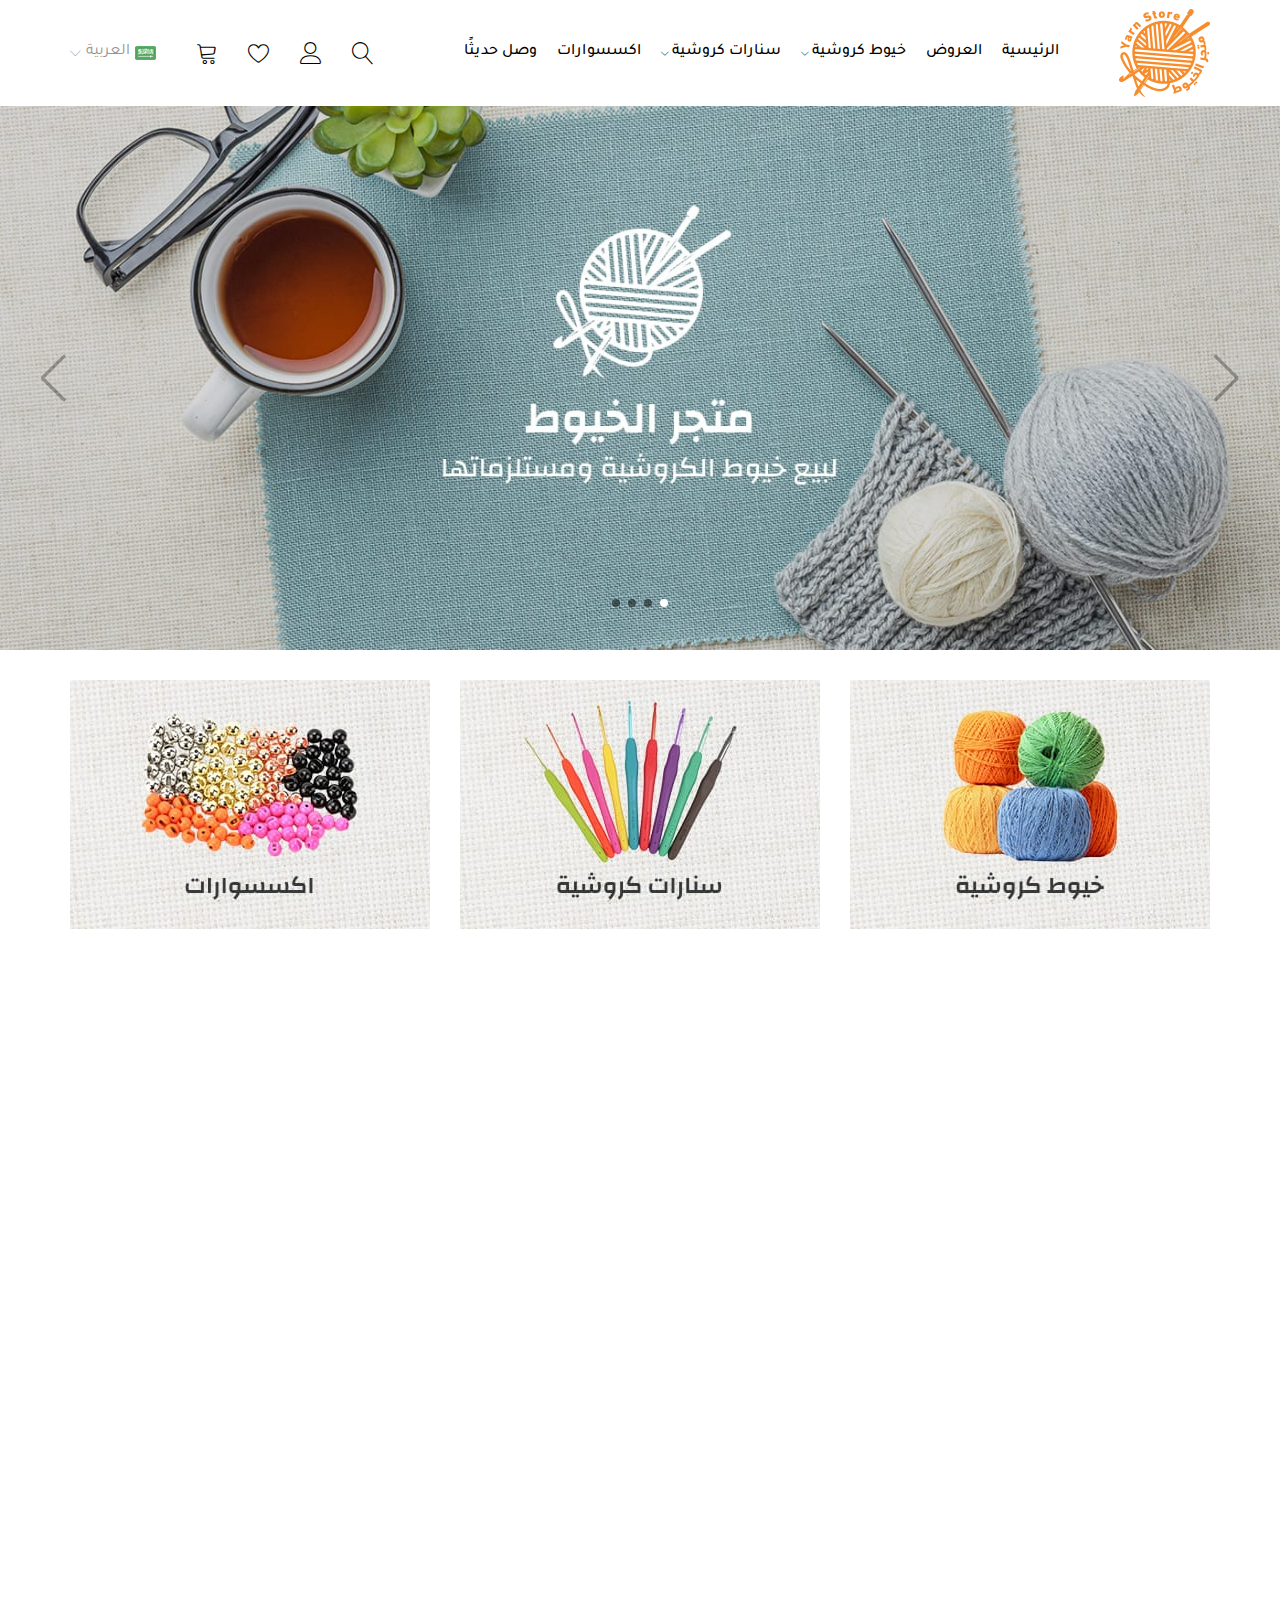
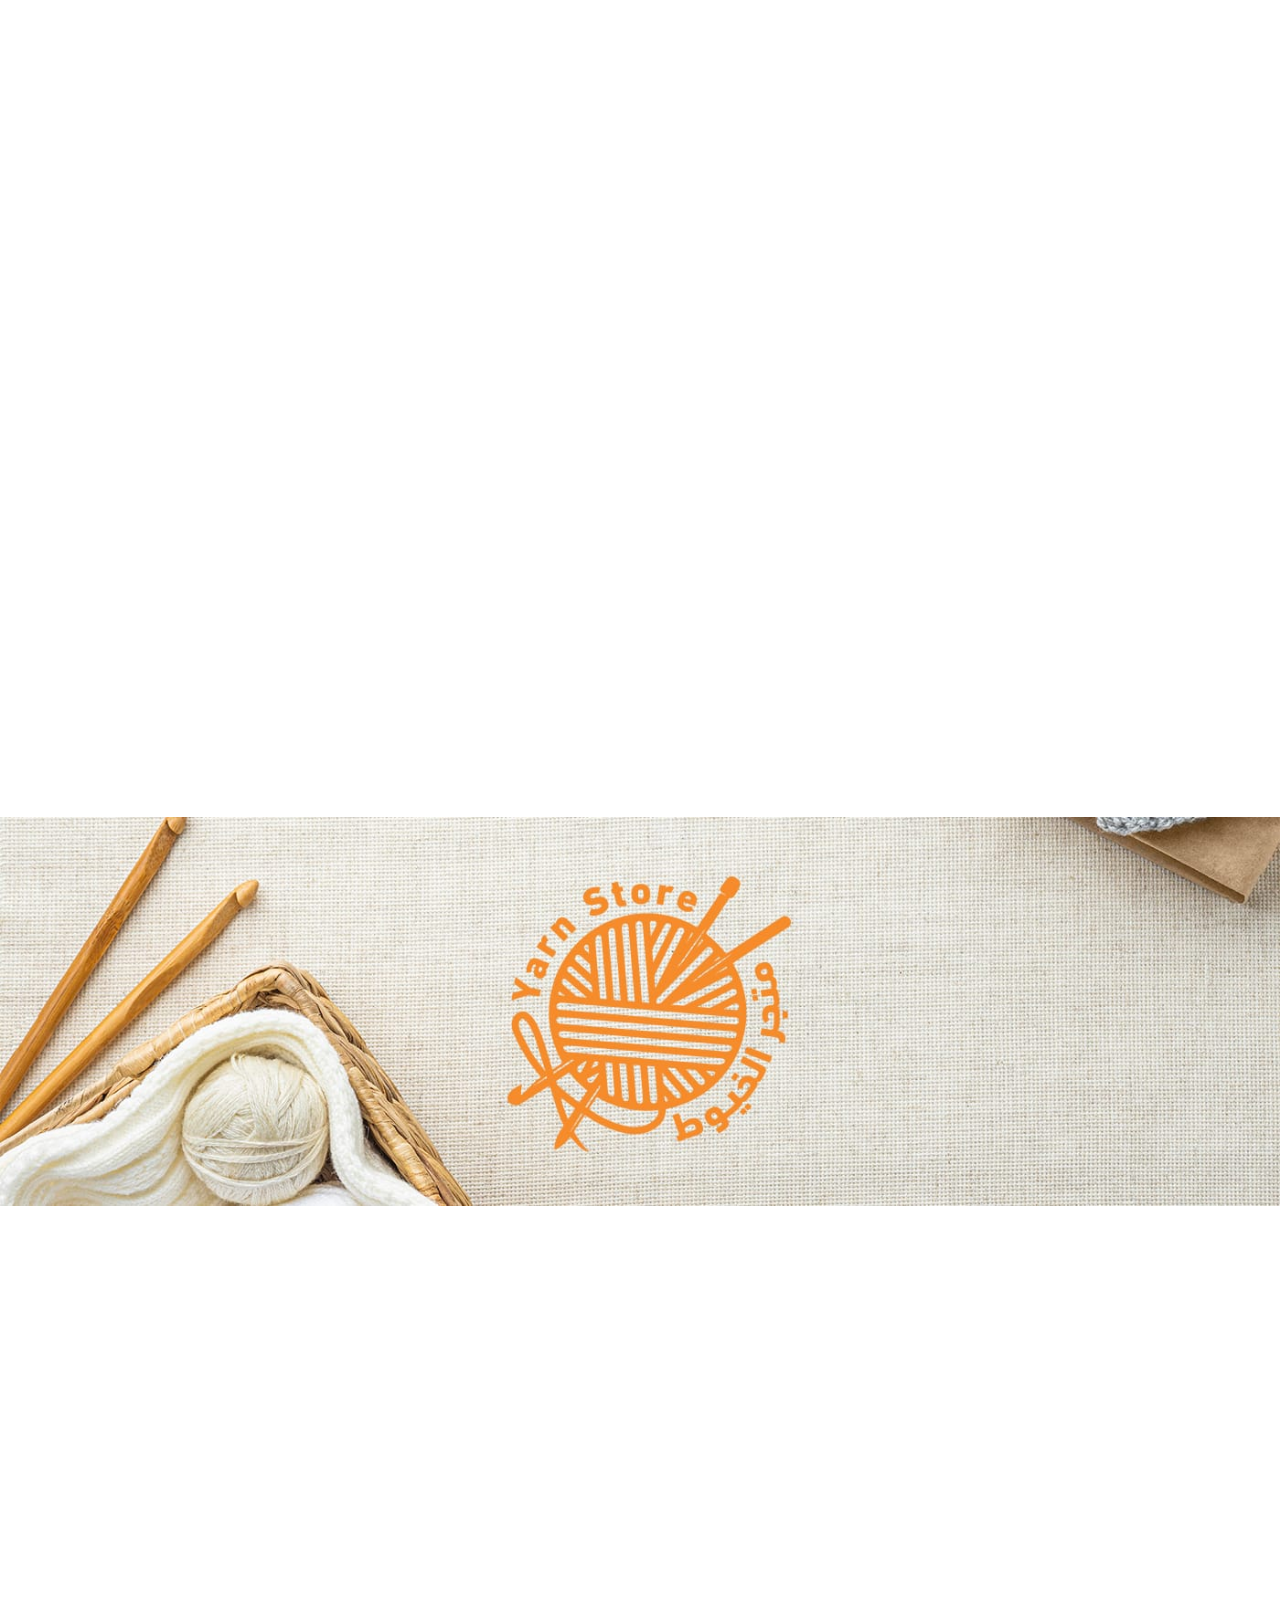
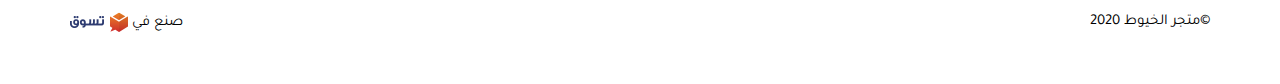
<file: index.html>
<!DOCTYPE html>
<html lang="ar" dir="rtl">
  <head>
    <meta charset="UTF-8" />
    <meta name="viewport" content="width=device-width, initial-scale=1.0" />
    <link rel="stylesheet" href="./css/vendor/all.min.css" />
    <link rel="stylesheet" href="./css/vendor/linear.css" />
    <link rel="stylesheet" href="./css/vendor/bootstrap.min.css" />
    <link rel="stylesheet" href="./css/vendor/bootstrap-rtl.min.css" />
    <link rel="stylesheet" href="./css/vendor/aos.css" />
    <link rel="stylesheet" href="./css/vendor/swiper-bundle.css" />
    <link rel="stylesheet" href="./css/vendor/lightgallery.min.css" />
    <link rel="stylesheet" href="./css/main.css" />
    <link rel="shortcut icon" href="./images/favicon.png" />
    <title>متجر الخيوط</title>
  </head>

  <body class="overflow">

    <div class="pre-loader">
      <div class="content">
        <div class="lds-default">
          <div></div>
          <div></div>
          <div></div>
          <div></div>
          <div></div>
          <div></div>
          <div></div>
          <div></div>
          <div></div>
          <div></div>
          <div></div>
          <div></div>
        </div>
      </div>
    </div>

    <nav>
      <div class="container">
        <div class="nav-bottom">
          <div class="nav-logo">
            <a href="#"><img src="./images/logo.png" alt=".." /></a>
          </div>
          <div class="nava" id="nava">
            <div class="nava-content">
              <div class="nava-head">
                <div class="top-setting nav-lang">
                  <span class="setting-anchor">
                    <img src="./images/icons/ar.png" alt="ar" /> العربية
                    <span class="lnr lnr-chevron-down down"></span>
                  </span>
                  <div class="top-dropDown">
                    <a href="./index.html" class="drop-link fixall">العربية</a>
                    <a href="./index-en.html" class="drop-link fixall">
                      English</a
                    >
                  </div>
                </div>
                <div class="nava-close" id="close-nava">
                  <span class="lnr lnr-cross"></span>
                </div>
              </div>
              <ul>
                <li><a href="#"> الرئيسية</a></li>
                <li><a href="#"> العروض</a></li>
                <li class="top-setting sm-slide slide">
                  <a class="setting-anchor drop"
                    >خيوط كروشية <span class="lnr lnr-chevron-down down"></span
                  ></a>
                  <div class="top-dropDown">
                    <a href="#" class="drop-link fixall">همالايا</a>
                    <div class="top-setting in-menu sm-slide slide">
                      <a class="setting-anchor drop"
                        >ناكو <span class="lnr lnr-chevron-down down"></span
                      ></a>
                      <div class="top-dropDown">
                        <a href="#" class="drop-link fixall">قسم فرعي تجريبي</a>
                        <a href="#" class="drop-link fixall">قسم فرعي تجريبي</a>
                        <a href="#" class="drop-link fixall">قسم فرعي تجريبي</a>
                        <a href="#" class="drop-link fixall">قسم فرعي تجريبي</a>
                      </div>
                    </div>
                    <a href="#" class="drop-link fixall">ريتويست</a>
                    <a href="#" class="drop-link fixall">فيلاتو</a>
                  </div>
                </li>
                <li class="top-setting sm-slide slide">
                  <a class="setting-anchor drop"
                    >سنارات كروشية<span class="lnr lnr-chevron-down down"></span
                  ></a>
                  <div class="top-dropDown">
                    <a href="#" class="drop-link fixall">همالايا</a>
                    <div class="top-setting in-menu sm-slide slide">
                      <a class="setting-anchor drop"
                        >ناكو <span class="lnr lnr-chevron-down down"></span
                      ></a>
                      <div class="top-dropDown">
                        <a href="#" class="drop-link fixall">قسم فرعي تجريبي</a>
                        <a href="#" class="drop-link fixall">قسم فرعي تجريبي</a>
                        <a href="#" class="drop-link fixall">قسم فرعي تجريبي</a>
                        <a href="#" class="drop-link fixall">قسم فرعي تجريبي</a>
                      </div>
                    </div>
                    <a href="#" class="drop-link fixall">ريتويست</a>
                    <a href="#" class="drop-link fixall">فيلاتو</a>
                  </div>
                </li>
                <li><a href="#"> اكسسوارات</a></li>
                <li><a href="#"> وصل حديثًا</a></li>
              </ul>
            </div>
          </div>
          <div class="nav-icons flex-center">
            <div class="nava-btn nav-icon" id="nava-icon">
              <div class="ico-btn">
                <span class="lnr lnr-menu"></span>
              </div>
            </div>
            <div class="search-btn nav-icon" id="search-btn">
              <div class="ico-btn">
                <span class="lnr lnr-magnifier"></span>
              </div>
            </div>
            <div class="top-settings user nav-icon">
              <div class="top-setting">
                <span class="setting-anchor ico-btn"
                  ><span class="lnr lnr-user ico"></span
                ></span>
                <div class="top-dropDown">
                  <a href="#" class="drop-link fixall">تسجيل الدخول</a>
                  <a href="#" class="drop-link fixall">تسجيل جديد</a>
                </div>
              </div>
            </div>
            <div class="favourite nav-icon" id="favourite-btn">
              <div class="ico-btn">
                <span class="lnr lnr-heart ico"></span>
              </div>
            </div>
            <div class="cart nav-icon" id="cart-btn">
              <div class="ico-btn">
                <span class="lnr lnr-cart ico"></span>
              </div>
            </div>
            <div class="top-setting nav-lang">
              <span class="setting-anchor">
                <img src="./images/icons/ar.png" alt="ar" /> العربية
                <span class="lnr lnr-chevron-down down"></span>
              </span>
              <div class="top-dropDown">
                <a href="./index.html" class="drop-link fixall">العربية</a>
                <a href="./index-en.html" class="drop-link fixall"> English</a>
              </div>
            </div>
          </div>
        </div>
      </div>
    </nav>

    <div class="search-form" id="search-form">
      <div class="close-search" id="close-search">
        <span class="lnr lnr-cross"></span>
      </div>
      <div class="search">
        <div class="search-content">
          <form action="#">
            <div class="input-form">
              <input type="text" placeholder="ابحث عن ما تريد.." />
              <button class="search-btn flex-center">
                <span class="lnr lnr-magnifier"></span>
              </button>
            </div>
          </form>
        </div>
      </div>
    </div>

    <header>
      <div class="swiper-container">
        <div class="swiper-wrapper">
          <div class="swiper-slide">
            <a href="#"
              ><img src="./images/header/header.jpg" alt="slide1 banner"
            /></a>
          </div>
          <div class="swiper-slide">
            <a href="#"
              ><img src="./images/header/header.jpg" alt="slide1 banner"
            /></a>
          </div>
          <div class="swiper-slide">
            <a href="#"
              ><img src="./images/header/header.jpg" alt="slide1 banner"
            /></a>
          </div>
          <div class="swiper-slide">
            <a href="#"
              ><img src="./images/header/header.jpg" alt="slide1 banner"
            /></a>
          </div>
        </div>

        <div class="swiper-pagination"></div>

        <div class="swiper-button-prev"></div>
        <div class="swiper-button-next"></div>
      </div>
    </header>

    <section class="banner-container banner3">
      <div class="container">
        <div class="banner-content flex-center">
          <div class="banner" data-aos="fade-right">
            <a href="#"><img src="./images/banners/1.jpg" alt=".." /></a>
          </div>
          <div class="banner" data-aos="fade-left">
            <a href="#"><img src="./images/banners/2.jpg" alt=".." /></a>
          </div>
          <div class="banner" data-aos="fade-left" data-aos-delay="300">
            <a href="#"><img src="./images/banners/3.jpg" alt=".." /></a>
          </div>
        </div>
      </div>
    </section>

    <section class="product-slider">
      <div class="container">
        <div class="product-head s-head" data-aos="fade-left">
          <h3>العروض المميزة</h3>
          <a href="#" class="more">عرض الكل</a>
        </div>
        <div class="product-body" data-aos="zoom-in">
          <div class="product-swiper-container s-container s-containe">
            <div class="swiper-wrapper">
              <div class="swiper-slide">
                <div class="product">
                  <div class="product-img">
                    <a href="#">
                      <img src="./images/products/1.jpg" alt="product" />
                    </a>
                  </div>
                  <div class="product-disc">
                    <h5><a href="#">اسم منتج تجريبي</a></h5>
                    <div class="price flex-center">
                      <div class="now"><span>250</span> <span>ر.س</span></div>
                      <div class="price-sale">
                        <span>300</span><span>ر.س</span>
                      </div>
                    </div>
                  </div>
                </div>
              </div>
              <div class="swiper-slide">
                <div class="product">
                  <div class="product-img">
                    <a href="#">
                      <img src="./images/products/2.jpg" alt="product" />
                    </a>
                  </div>
                  <div class="product-disc">
                    <h5><a href="#">اسم منتج تجريبي</a></h5>
                    <div class="price flex-center">
                      <div class="now"><span>250</span> <span>ر.س</span></div>
                    </div>
                  </div>
                </div>
              </div>
              <div class="swiper-slide">
                <div class="product">
                  <div class="product-img">
                    <a href="#">
                      <img src="./images/products/3.jpg" alt="product" />
                    </a>
                  </div>
                  <div class="product-disc">
                    <h5><a href="#">اسم منتج تجريبي</a></h5>
                    <div class="price flex-center">
                      <div class="now"><span>250</span> <span>ر.س</span></div>
                      <div class="price-sale">
                        <span>300</span><span>ر.س</span>
                      </div>
                    </div>
                  </div>
                </div>
              </div>
              <div class="swiper-slide">
                <div class="product">
                  <div class="product-img">
                    <a href="#">
                      <img src="./images/products/4.jpg" alt="product" />
                    </a>
                  </div>
                  <div class="product-disc">
                    <h5><a href="#">اسم منتج تجريبي</a></h5>
                    <div class="price flex-center">
                      <div class="now"><span>250</span> <span>ر.س</span></div>
                    </div>
                  </div>
                </div>
              </div>
            </div>

            <div class="swiper-pagination"></div>

            <div class="swiper-button-prev"></div>
            <div class="swiper-button-next"></div>
          </div>
        </div>
      </div>
    </section>

    <section class="banner-container banner2">
      <div class="container">
        <div class="banner-content flex-center">
          <div class="banner" data-aos="fade-right">
            <a href="#"><img src="./images/banners/4.jpg" alt=".." /></a>
          </div>
          <div class="banner" data-aos="fade-left">
            <a href="#"><img src="./images/banners/5.jpg" alt=".." /></a>
          </div>
        </div>
      </div>
    </section>

    <section class="product-slider">
      <div class="container">
        <div class="product-head s-head" data-aos="fade-left">
          <h3>وصل حديثًا</h3>
          <a href="#" class="more">عرض الكل</a>
        </div>
        <div class="product-body" data-aos="zoom-in">
          <div class="product-swiper-container s-container s-containe">
            <div class="swiper-wrapper">
              <div class="swiper-slide">
                <div class="product">
                  <div class="product-img">
                    <a href="#">
                      <img src="./images/products/1.jpg" alt="product" />
                    </a>
                  </div>
                  <div class="product-disc">
                    <h5><a href="#">اسم منتج تجريبي</a></h5>
                    <div class="price flex-center">
                      <div class="now"><span>250</span> <span>ر.س</span></div>
                      <div class="price-sale">
                        <span>300</span><span>ر.س</span>
                      </div>
                    </div>
                  </div>
                </div>
              </div>
              <div class="swiper-slide">
                <div class="product">
                  <div class="product-img">
                    <a href="#">
                      <img src="./images/products/2.jpg" alt="product" />
                    </a>
                  </div>
                  <div class="product-disc">
                    <h5><a href="#">اسم منتج تجريبي</a></h5>
                    <div class="price flex-center">
                      <div class="now"><span>250</span> <span>ر.س</span></div>
                    </div>
                  </div>
                </div>
              </div>
              <div class="swiper-slide">
                <div class="product">
                  <div class="product-img">
                    <a href="#">
                      <img src="./images/products/3.jpg" alt="product" />
                    </a>
                  </div>
                  <div class="product-disc">
                    <h5><a href="#">اسم منتج تجريبي</a></h5>
                    <div class="price flex-center">
                      <div class="now"><span>250</span> <span>ر.س</span></div>
                      <div class="price-sale">
                        <span>300</span><span>ر.س</span>
                      </div>
                    </div>
                  </div>
                </div>
              </div>
              <div class="swiper-slide">
                <div class="product">
                  <div class="product-img">
                    <a href="#">
                      <img src="./images/products/4.jpg" alt="product" />
                    </a>
                  </div>
                  <div class="product-disc">
                    <h5><a href="#">اسم منتج تجريبي</a></h5>
                    <div class="price flex-center">
                      <div class="now"><span>250</span> <span>ر.س</span></div>
                    </div>
                  </div>
                </div>
              </div>
            </div>

            <div class="swiper-pagination"></div>

            <div class="swiper-button-prev"></div>
            <div class="swiper-button-next"></div>
          </div>
        </div>
      </div>
    </section>

    <section class="banner-container big-banner">
      <div class="banner-content flex-center">
        <div class="banner">
          <img src="./images/banners/6.jpg" alt=".." />
        </div>
      </div>
    </section>

    <footer>
      <div class="container">
        <div class="footer-top">
          <div
            class="info footer-list"
            data-aos="fade-left"
            data-aos-delay="0"
            data-target="#collapse1"
            aria-expanded="false"
            aria-controls="collapse1"
          >
            <div class="head">
              <h4>معلومات <span class="lnr lnr-chevron-down"></span></h4>
            </div>
            <ul id="collapse1">
              <li><a href="#">من نحن</a></li>
              <li><a href="#">الشحن والتوصيل</a></li>
              <li><a href="#">الحسابات البنكية</a></li>
              <li><a href="#">الخصوصية</a></li>
              <li><a href="#">شروط الاستخدام</a></li>
            </ul>
          </div>
          <div
            class="adds footer-list"
            data-aos="fade-left"
            data-aos-delay="300"
            data-target="#collapse2"
            aria-expanded="false"
            aria-controls="collapse2"
          >
            <div class="head">
              <h4>اضافات <span class="lnr lnr-chevron-down"></span></h4>
            </div>
            <ul id="collapse2">
              <li><a href="#">الشركات </a></li>
              <li><a href="#">قسائم الهدايا</a></li>
              <li><a href="#">نظام العمولة</a></li>
              <li><a href="#">العروض المميزة</a></li>
            </ul>
          </div>
          <div
            class="cust footer-list"
            data-aos="fade-left"
            data-aos-delay="600"
            data-target="#collapse3"
            aria-expanded="false"
            aria-controls="collapse3"
          >
            <div class="head">
              <h4>خدمة العملاء <span class="lnr lnr-chevron-down"></span></h4>
            </div>
            <ul id="collapse3">
              <li><a href="#">اتصل بنا</a></li>
              <li><a href="#">ارجاع الطلب</a></li>
              <li><a href="#">خريطة الموقع</a></li>
            </ul>
          </div>
          <div
            class="account footer-list"
            data-aos="fade-right"
            data-aos-delay="400"
            data-target="#collapse4"
            aria-expanded="false"
            aria-controls="collapse4"
          >
            <div class="head">
              <h4>حسابى <span class="lnr lnr-chevron-down"></span></h4>
            </div>
            <ul id="collapse4">
              <li><a href="#">حسابى</a></li>
              <li><a href="#">طلباتى</a></li>
              <li><a href="#">قائمة رغباتى</a></li>
              <li><a href="#">القائمة البريدية</a></li>
            </ul>
          </div>
          <div class="mail" data-aos="fade-right" data-aos-delay="0">
            <div class="head">
              <h4>النشرة البريدية</h4>
              <p>اشترك في النشرة البريدية ليصلك جديد عروضنا ومنتجاتنا</p>
            </div>
            <form action="#">
              <div class="input-form">
                <input type="text" placeholder="ادخل بريدك الالكتروني" />
                <button class="search-btn flex-center">
                  <span class="lnr lnr-arrow-left"></span>
                </button>
              </div>
            </form>
            <div class="social flex-center">
              <div class="social-icon facebook">
                <a class="flex-center" href="#">
                  <i class="fab fa-facebook-f"></i
                ></a>
              </div>
              <div class="social-icon snap">
                <a class="flex-center" href="#">
                  <i class="fab fa-snapchat-ghost"></i
                ></a>
              </div>
              <div class="social-icon insta">
                <a class="flex-center" href="#">
                  <i class="fab fa-instagram"></i
                ></a>
              </div>
              <div class="social-icon twitter">
                <a class="flex-center" href="#">
                  <i class="fab fa-twitter"></i
                ></a>
              </div>
            </div>
          </div>
        </div>
        <div class="credit">
          <p>&copy;متجر الخيوط 2020</p>
          <div class="payment" data-aos="zoom-in" data-aos-offset="0">
            <img src="./images/footer/1.png" alt=".." />
            <img src="./images/footer/2.png" alt=".." />
            <img src="./images/footer/3.png" alt=".." />
            <img src="./images/footer/4.png" alt=".." />
          </div>
          <p>
            صنع في
            <a href="https://tasawk.com.sa/" target="_blank"
              ><img src="./images/icons/footer.png" alt=".."
            /></a>
          </p>
        </div>
      </div>
    </footer>

    <div
      id="up"
      class="up flex-center"
      onclick="window.scroll({top: 0,behavior: 'smooth'});"
    >
      <span class="lnr lnr-chevron-up"></span>
    </div>

    <script src="./js/vendor/jquery.min.js"></script>
    <script src="./js/vendor/bootstrap.min.js"></script>
    <script src="./js/vendor/swiper-bundle.js"></script>
    <script src="./js/vendor/aos.js"></script>
    <script src="./js/vendor/lightgallery.min.js"></script>
    <script src="./js/main.js"></script>
  </body>
</html>
</file>
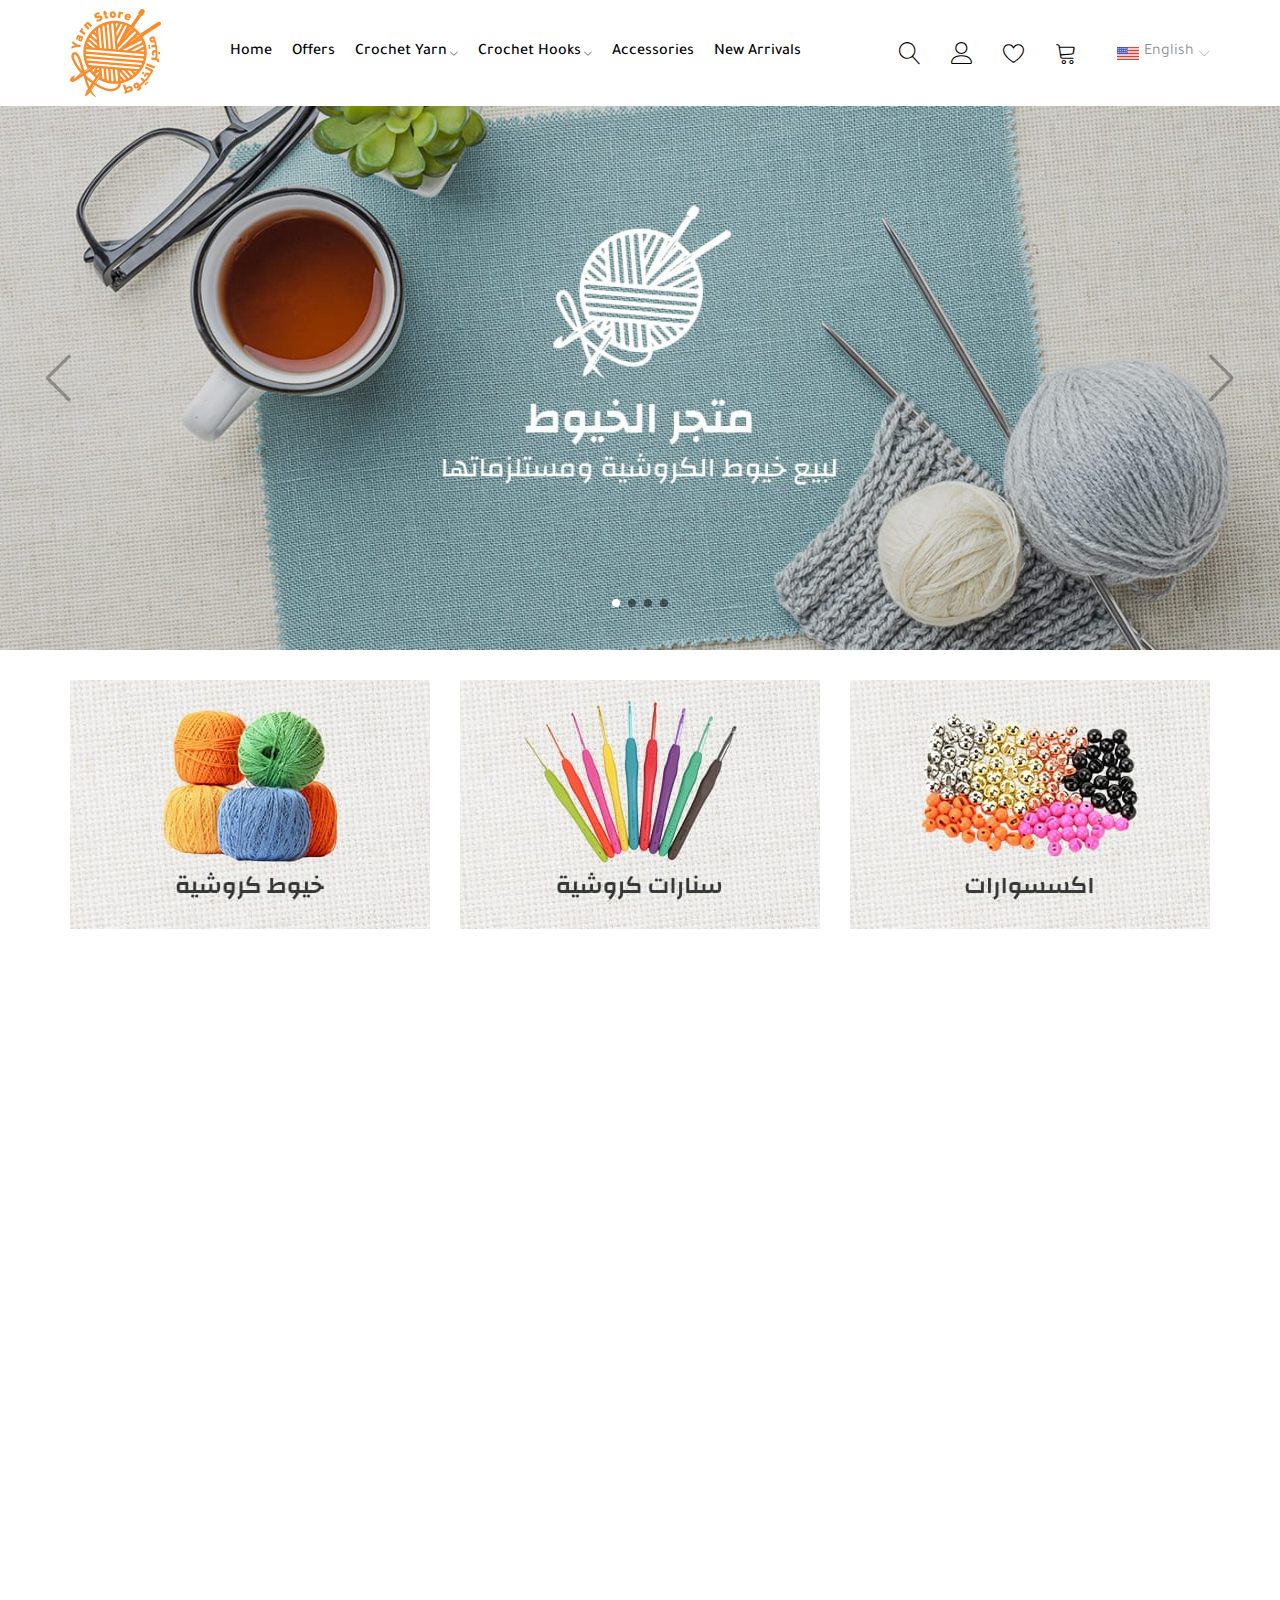
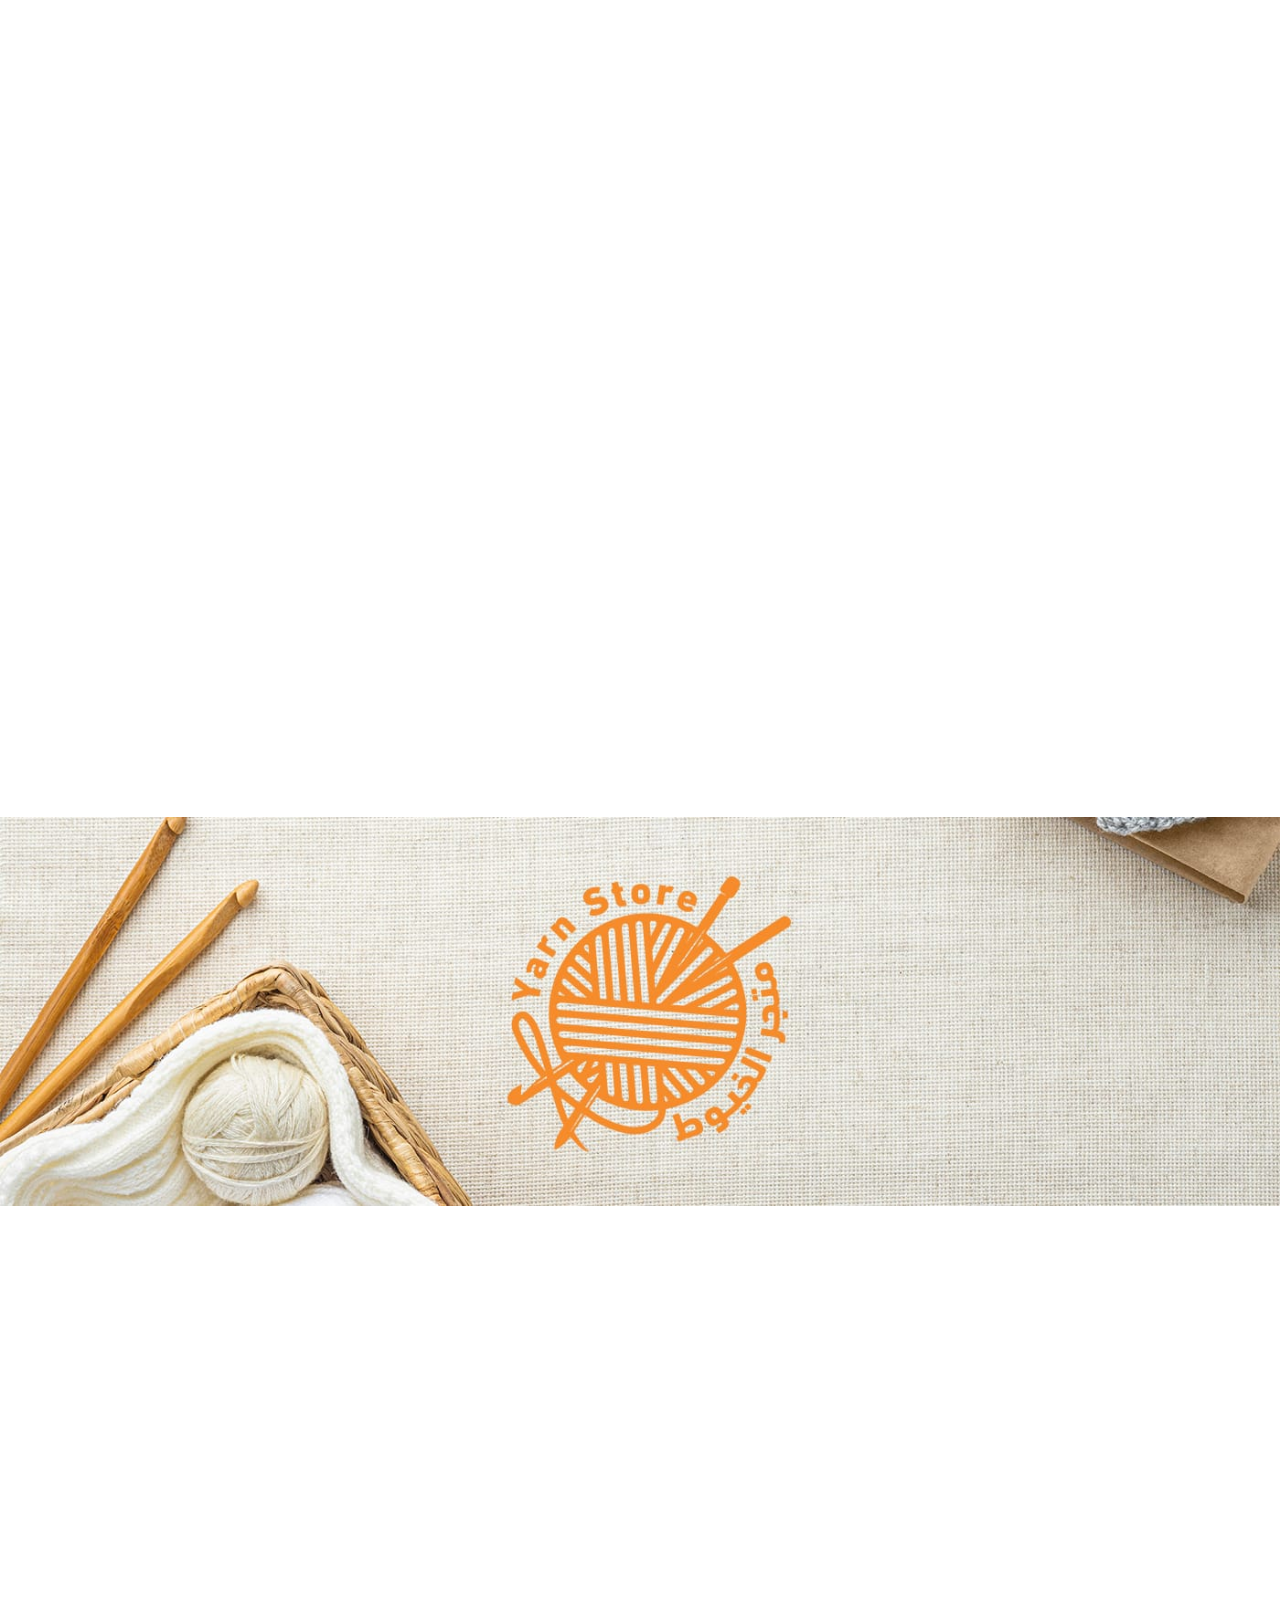
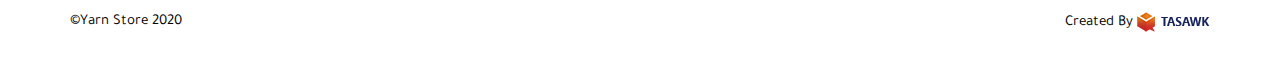
<file: index-en.html>
<!DOCTYPE html>
<html lang="en" dir="ltr">
  <head>
    <meta charset="UTF-8" />
    <meta name="viewport" content="width=device-width, initial-scale=1.0" />
    <link rel="stylesheet" href="./css/vendor/all.min.css" />
    <link rel="stylesheet" href="./css/vendor/linear.css" />
    <link rel="stylesheet" href="./css/vendor/bootstrap.min.css" />
    <link rel="stylesheet" href="./css/vendor/aos.css" />
    <link rel="stylesheet" href="./css/vendor/swiper-bundle.css" />
    <link rel="stylesheet" href="./css/vendor/lightgallery.min.css" />
    <link rel="stylesheet" href="./css/main.css" />
    <link rel="shortcut icon" href="./images/favicon.png" />
    <title>Yarn Store</title>
  </head>

  <body class="overflow">

    <div class="pre-loader">
      <div class="content">
        <div class="lds-default">
          <div></div>
          <div></div>
          <div></div>
          <div></div>
          <div></div>
          <div></div>
          <div></div>
          <div></div>
          <div></div>
          <div></div>
          <div></div>
          <div></div>
        </div>
      </div>
    </div>

    <nav>
      <div class="container">
        <div class="nav-bottom">
          <div class="nav-logo">
            <a href="#"><img src="./images/logo.png" alt=".." /></a>
          </div>
          <div class="nava" id="nava">
            <div class="nava-content">
              <div class="nava-head">
                <div class="top-setting nav-lang">
                  <span class="setting-anchor">
                    <img src="./images/icons/en.png" alt="ar" /> English
                    <span class="lnr lnr-chevron-down down"></span>
                  </span>
                  <div class="top-dropDown">
                    <a href="./index.html" class="drop-link fixall">العربية</a>
                    <a href="./index-en.html" class="drop-link fixall">
                      English</a
                    >
                  </div>
                </div>
                <div class="nava-close" id="close-nava">
                  <span class="lnr lnr-cross"></span>
                </div>
              </div>
              <ul>
                <li><a href="#"> Home</a></li>
                <li><a href="#"> Offers</a></li>
                <li class="top-setting sm-slide slide">
                  <a class="setting-anchor drop"
                    >Crochet yarn <span class="lnr lnr-chevron-down down"></span
                  ></a>
                  <div class="top-dropDown">
                    <a href="#" class="drop-link fixall">Himalaya</a>
                    <div class="top-setting in-menu sm-slide slide">
                      <a class="setting-anchor drop"
                        >Nako <span class="lnr lnr-chevron-down down"></span
                      ></a>
                      <div class="top-dropDown">
                        <a href="#" class="drop-link fixall"
                          >experimental subsection</a
                        >
                        <a href="#" class="drop-link fixall"
                          >experimental subsection</a
                        >
                        <a href="#" class="drop-link fixall"
                          >experimental subsection</a
                        >
                        <a href="#" class="drop-link fixall"
                          >experimental subsection</a
                        >
                      </div>
                    </div>
                    <a href="#" class="drop-link fixall">Retwist</a>
                    <a href="#" class="drop-link fixall">Filato</a>
                  </div>
                </li>
                <li class="top-setting sm-slide slide">
                  <a class="setting-anchor drop"
                    >Crochet hooks<span class="lnr lnr-chevron-down down"></span
                  ></a>
                  <div class="top-dropDown">
                    <a href="#" class="drop-link fixall">Himalaya</a>
                    <div class="top-setting in-menu sm-slide slide">
                      <a class="setting-anchor drop"
                        >Nako <span class="lnr lnr-chevron-down down"></span
                      ></a>
                      <div class="top-dropDown">
                        <a href="#" class="drop-link fixall"
                          >experimental subsection</a
                        >
                        <a href="#" class="drop-link fixall"
                          >experimental subsection</a
                        >
                        <a href="#" class="drop-link fixall"
                          >experimental subsection</a
                        >
                        <a href="#" class="drop-link fixall"
                          >experimental subsection</a
                        >
                      </div>
                    </div>
                    <a href="#" class="drop-link fixall">Retwist</a>
                    <a href="#" class="drop-link fixall">Filato</a>
                  </div>
                </li>
                <li><a href="#"> Accessories</a></li>
                <li><a href="#"> New Arrivals</a></li>
              </ul>
            </div>
          </div>
          <div class="nav-icons flex-center">
            <div class="nava-btn nav-icon" id="nava-icon">
              <div class="ico-btn">
                <span class="lnr lnr-menu"></span>
              </div>
            </div>
            <div class="search-btn nav-icon" id="search-btn">
              <div class="ico-btn">
                <span class="lnr lnr-magnifier"></span>
              </div>
            </div>
            <div class="top-settings user nav-icon">
              <div class="top-setting">
                <span class="setting-anchor ico-btn"
                  ><span class="lnr lnr-user ico"></span
                ></span>
                <div class="top-dropDown">
                  <a href="#" class="drop-link fixall">Sign in</a>
                  <a href="#" class="drop-link fixall">Sign up</a>
                </div>
              </div>
            </div>
            <div class="favourite nav-icon" id="favourite-btn">
              <div class="ico-btn">
                <span class="lnr lnr-heart ico"></span>
              </div>
            </div>
            <div class="cart nav-icon" id="cart-btn">
              <div class="ico-btn">
                <span class="lnr lnr-cart ico"></span>
              </div>
            </div>
            <div class="top-setting nav-lang">
              <span class="setting-anchor">
                <img src="./images/icons/en.png" alt="ar" /> English
                <span class="lnr lnr-chevron-down down"></span>
              </span>
              <div class="top-dropDown">
                <a href="./index.html" class="drop-link fixall">العربية</a>
                <a href="./index-en.html" class="drop-link fixall"> English</a>
              </div>
            </div>
          </div>
        </div>
      </div>
    </nav>

    <div class="search-form" id="search-form">
      <div class="close-search" id="close-search">
        <span class="lnr lnr-cross"></span>
      </div>
      <div class="search">
        <div class="search-content">
          <form action="#">
            <div class="input-form">

              <input type="text" placeholder="Search.." />
              <button class="search-btn flex-center">
                <span class="lnr lnr-magnifier"></span>
              </button>
            </div>
          </form>
        </div>
      </div>
    </div>

    <header>
      <div class="swiper-container">
        <div class="swiper-wrapper">
          <div class="swiper-slide">
            <a href="#"
              ><img src="./images/header/header.jpg" alt="slide1 banner"
            /></a>
          </div>
          <div class="swiper-slide">
            <a href="#"
              ><img src="./images/header/header.jpg" alt="slide1 banner"
            /></a>
          </div>
          <div class="swiper-slide">
            <a href="#"
              ><img src="./images/header/header.jpg" alt="slide1 banner"
            /></a>
          </div>
          <div class="swiper-slide">
            <a href="#"
              ><img src="./images/header/header.jpg" alt="slide1 banner"
            /></a>
          </div>
        </div>

        <div class="swiper-pagination"></div>

        <div class="swiper-button-prev"></div>
        <div class="swiper-button-next"></div>
      </div>
    </header>

    <section class="banner-container banner3">
      <div class="container">
        <div class="banner-content flex-center">
          <div class="banner" data-aos="fade-right">
            <a href="#"><img src="./images/banners/1.jpg" alt=".." /></a>
          </div>
          <div class="banner" data-aos="fade-left">
            <a href="#"><img src="./images/banners/2.jpg" alt=".." /></a>
          </div>
          <div class="banner" data-aos="fade-left" data-aos-delay="300">
            <a href="#"><img src="./images/banners/3.jpg" alt=".." /></a>
          </div>
        </div>
      </div>
    </section>

    <section class="product-slider">
      <div class="container">
        <div class="product-head s-head" data-aos="fade-left">
          <h3>Specials</h3>
          <a href="#" class="more">Show More</a>
        </div>
        <div class="product-body" data-aos="zoom-in">
          <div class="product-swiper-container s-container s-containe">
            <div class="swiper-wrapper">
              <div class="swiper-slide">
                <div class="product">
                  <div class="product-img">
                    <a href="#">
                      <img src="./images/products/1.jpg" alt="product" />
                    </a>
                  </div>
                  <div class="product-disc">
                    <h5><a href="#">Product Name</a></h5>
                    <div class="price flex-center">
                      <div class="now"><span>250</span> <span>SR</span></div>
                      <div class="price-sale">
                        <span>300</span><span>SR</span>
                      </div>
                    </div>
                  </div>
                </div>
              </div>
              <div class="swiper-slide">
                <div class="product">
                  <div class="product-img">
                    <a href="#">
                      <img src="./images/products/2.jpg" alt="product" />
                    </a>
                  </div>
                  <div class="product-disc">
                    <h5><a href="#">Product Name</a></h5>
                    <div class="price flex-center">
                      <div class="now"><span>250</span> <span>SR</span></div>
                    </div>
                  </div>
                </div>
              </div>
              <div class="swiper-slide">
                <div class="product">
                  <div class="product-img">
                    <a href="#">
                      <img src="./images/products/3.jpg" alt="product" />
                    </a>
                  </div>
                  <div class="product-disc">
                    <h5><a href="#">Product Name</a></h5>
                    <div class="price flex-center">
                      <div class="now"><span>250</span> <span>SR</span></div>
                      <div class="price-sale">
                        <span>300</span><span>SR</span>
                      </div>
                    </div>
                  </div>
                </div>
              </div>
              <div class="swiper-slide">
                <div class="product">
                  <div class="product-img">
                    <a href="#">
                      <img src="./images/products/4.jpg" alt="product" />
                    </a>
                  </div>
                  <div class="product-disc">
                    <h5><a href="#">Product Name</a></h5>
                    <div class="price flex-center">
                      <div class="now"><span>250</span> <span>SR</span></div>
                    </div>
                  </div>
                </div>
              </div>
            </div>

            <div class="swiper-pagination"></div>

            <div class="swiper-button-prev"></div>
            <div class="swiper-button-next"></div>
          </div>
        </div>
      </div>
    </section>

    <section class="banner-container banner2">
      <div class="container">
        <div class="banner-content flex-center">
          <div class="banner" data-aos="fade-right">
            <a href="#"><img src="./images/banners/4.jpg" alt=".." /></a>
          </div>
          <div class="banner" data-aos="fade-left">
            <a href="#"><img src="./images/banners/5.jpg" alt=".." /></a>
          </div>
        </div>
      </div>
    </section>

    <section class="product-slider">
      <div class="container">
        <div class="product-head s-head" data-aos="fade-left">
          <h3>New Arrivals</h3>
          <a href="#" class="more">Show More</a>
        </div>
        <div class="product-body" data-aos="zoom-in">
          <div class="product-swiper-container s-container s-containe">
            <div class="swiper-wrapper">
              <div class="swiper-slide">
                <div class="product">
                  <div class="product-img">
                    <a href="#">
                      <img src="./images/products/1.jpg" alt="product" />
                    </a>
                  </div>
                  <div class="product-disc">
                    <h5><a href="#">Product Name</a></h5>
                    <div class="price flex-center">
                      <div class="now"><span>250</span> <span>SR</span></div>
                      <div class="price-sale">
                        <span>300</span><span>SR</span>
                      </div>
                    </div>
                  </div>
                </div>
              </div>
              <div class="swiper-slide">
                <div class="product">
                  <div class="product-img">
                    <a href="#">
                      <img src="./images/products/2.jpg" alt="product" />
                    </a>
                  </div>
                  <div class="product-disc">
                    <h5><a href="#">Product Name</a></h5>
                    <div class="price flex-center">
                      <div class="now"><span>250</span> <span>SR</span></div>
                    </div>
                  </div>
                </div>
              </div>
              <div class="swiper-slide">
                <div class="product">
                  <div class="product-img">
                    <a href="#">
                      <img src="./images/products/3.jpg" alt="product" />
                    </a>
                  </div>
                  <div class="product-disc">
                    <h5><a href="#">Product Name</a></h5>
                    <div class="price flex-center">
                      <div class="now"><span>250</span> <span>SR</span></div>
                      <div class="price-sale">
                        <span>300</span><span>SR</span>
                      </div>
                    </div>
                  </div>
                </div>
              </div>
              <div class="swiper-slide">
                <div class="product">
                  <div class="product-img">
                    <a href="#">
                      <img src="./images/products/4.jpg" alt="product" />
                    </a>
                  </div>
                  <div class="product-disc">
                    <h5><a href="#">Product Name</a></h5>
                    <div class="price flex-center">
                      <div class="now"><span>250</span> <span>SR</span></div>
                    </div>
                  </div>
                </div>
              </div>
            </div>

            <div class="swiper-pagination"></div>

            <div class="swiper-button-prev"></div>
            <div class="swiper-button-next"></div>
          </div>
        </div>
      </div>
    </section>

    <section class="banner-container big-banner">
      <div class="banner-content flex-center">
        <div class="banner">
          <img src="./images/banners/6.jpg" alt=".." />
        </div>
      </div>
    </section>

    <footer>
      <div class="container">
        <div class="footer-top">
          <div
            class="info footer-list"
            data-aos="fade-left"
            data-aos-delay="0"
            data-target="#collapse1"
            aria-expanded="false"
            aria-controls="collapse1"
          >
            <div class="head">
              <h4>Info <span class="lnr lnr-chevron-down"></span></h4>
            </div>
            <ul id="collapse1">
              <li><a href="#">About us</a></li>
              <li><a href="#">Shipping & Delivery</a></li>
              <li><a href="#">Bank accounts</a></li>
              <li><a href="#">Privacy</a></li>
              <li><a href="#">Terms of use</a></li>
            </ul>
          </div>
          <div
            class="adds footer-list"
            data-aos="fade-left"
            data-aos-delay="300"
            data-target="#collapse2"
            aria-expanded="false"
            aria-controls="collapse2"
          >
            <div class="head">
              <h4>Additions <span class="lnr lnr-chevron-down"></span></h4>
            </div>
            <ul id="collapse2">
              <li><a href="#">Brands </a></li>
              <li><a href="#">Gift vouchers</a></li>
              <li><a href="#">Affiliates</a></li>
              <li><a href="#">Specials</a></li>
            </ul>
          </div>
          <div
            class="cust footer-list"
            data-aos="fade-left"
            data-aos-delay="600"
            data-target="#collapse3"
            aria-expanded="false"
            aria-controls="collapse3"
          >
            <div class="head">
              <h4>
                customers service <span class="lnr lnr-chevron-down"></span>
              </h4>
            </div>
            <ul id="collapse3">
              <li><a href="#">Contact us</a></li>
              <li><a href="#">Returns</a></li>
              <li><a href="#">Site Map</a></li>
            </ul>
          </div>
          <div
            class="account footer-list"
            data-aos="fade-right"
            data-aos-delay="400"
            data-target="#collapse4"
            aria-expanded="false"
            aria-controls="collapse4"
          >
            <div class="head">
              <h4>Account <span class="lnr lnr-chevron-down"></span></h4>
            </div>
            <ul id="collapse4">
              <li><a href="#">Account</a></li>
              <li><a href="#">Orders</a></li>
              <li><a href="#">Wishlist</a></li>
              <li><a href="#">Newsletter</a></li>
            </ul>
          </div>
          <div class="mail" data-aos="fade-right" data-aos-delay="0">
            <div class="head">
              <h4>Newsletter</h4>
              <p>
                Subscribe to the newsletter to receive our latest offers and
                products
              </p>
            </div>
            <form action="#">
              <div class="input-form">
                <input type="text" placeholder="Enter your Email " />
                <button class="search-btn flex-center">
                  <span class="lnr lnr-arrow-right"></span>
                </button>
              </div>
            </form>
            <div class="social flex-center">
              <div class="social-icon facebook">
                <a class="flex-center" href="#">
                  <i class="fab fa-facebook-f"></i
                ></a>
              </div>
              <div class="social-icon snap">
                <a class="flex-center" href="#">
                  <i class="fab fa-snapchat-ghost"></i
                ></a>
              </div>
              <div class="social-icon insta">
                <a class="flex-center" href="#">
                  <i class="fab fa-instagram"></i
                ></a>
              </div>
              <div class="social-icon twitter">
                <a class="flex-center" href="#">
                  <i class="fab fa-twitter"></i
                ></a>
              </div>
            </div>
          </div>
        </div>
        <div class="credit">
          <p>&copy;Yarn Store 2020</p>
          <div class="payment" data-aos="zoom-in" data-aos-offset="0">
            <img src="./images/footer/1.png" alt=".." />
            <img src="./images/footer/2.png" alt=".." />
            <img src="./images/footer/3.png" alt=".." />
            <img src="./images/footer/4.png" alt=".." />
          </div>
          <p>
            Created By
            <a href="https://tasawk.com.sa/" target="_blank"
              ><img src="./images/icons/footer-en.png" alt=".."
            /></a>
          </p>
        </div>
      </div>
    </footer>

    <div
      id="up"
      class="up flex-center"
      onclick="window.scroll({top: 0,behavior: 'smooth'});"
    >
      <span class="lnr lnr-chevron-up"></span>
    </div>

    <script src="./js/vendor/jquery.min.js"></script>
    <script src="./js/vendor/bootstrap.min.js"></script>
    <script src="./js/vendor/swiper-bundle.js"></script>
    <script src="./js/vendor/aos.js"></script>
    <script src="./js/vendor/lightgallery.min.js"></script>
    <script src="./js/main.js"></script>
  </body>
</html>
</file>
<file: css/vendor/linear.css>
@font-face {
	font-family: 'Linearicons-Free';
	src:url('fonts/Linearicons-Free.eot?w118d');
	src:url('fonts/Linearicons-Free.eot?#iefixw118d') format('embedded-opentype'),
		url('fonts/Linearicons-Free.woff2?w118d') format('woff2'),
		url('fonts/Linearicons-Free.woff?w118d') format('woff'),
		url('fonts/Linearicons-Free.ttf?w118d') format('truetype'),
		url('fonts/Linearicons-Free.svg?w118d#Linearicons-Free') format('svg');
	font-weight: normal;
	font-style: normal;
}

.lnr {
	font-family: 'Linearicons-Free';
	speak: none;
	font-style: normal;
	font-weight: normal;
	font-variant: normal;
	text-transform: none;
	line-height: 1;

	/* Better Font Rendering =========== */
	-webkit-font-smoothing: antialiased;
	-moz-osx-font-smoothing: grayscale;
}

.lnr-home:before {
	content: "\e800";
}
.lnr-apartment:before {
	content: "\e801";
}
.lnr-pencil:before {
	content: "\e802";
}
.lnr-magic-wand:before {
	content: "\e803";
}
.lnr-drop:before {
	content: "\e804";
}
.lnr-lighter:before {
	content: "\e805";
}
.lnr-poop:before {
	content: "\e806";
}
.lnr-sun:before {
	content: "\e807";
}
.lnr-moon:before {
	content: "\e808";
}
.lnr-cloud:before {
	content: "\e809";
}
.lnr-cloud-upload:before {
	content: "\e80a";
}
.lnr-cloud-download:before {
	content: "\e80b";
}
.lnr-cloud-sync:before {
	content: "\e80c";
}
.lnr-cloud-check:before {
	content: "\e80d";
}
.lnr-database:before {
	content: "\e80e";
}
.lnr-lock:before {
	content: "\e80f";
}
.lnr-cog:before {
	content: "\e810";
}
.lnr-trash:before {
	content: "\e811";
}
.lnr-dice:before {
	content: "\e812";
}
.lnr-heart:before {
	content: "\e813";
}
.lnr-star:before {
	content: "\e814";
}
.lnr-star-half:before {
	content: "\e815";
}
.lnr-star-empty:before {
	content: "\e816";
}
.lnr-flag:before {
	content: "\e817";
}
.lnr-envelope:before {
	content: "\e818";
}
.lnr-paperclip:before {
	content: "\e819";
}
.lnr-inbox:before {
	content: "\e81a";
}
.lnr-eye:before {
	content: "\e81b";
}
.lnr-printer:before {
	content: "\e81c";
}
.lnr-file-empty:before {
	content: "\e81d";
}
.lnr-file-add:before {
	content: "\e81e";
}
.lnr-enter:before {
	content: "\e81f";
}
.lnr-exit:before {
	content: "\e820";
}
.lnr-graduation-hat:before {
	content: "\e821";
}
.lnr-license:before {
	content: "\e822";
}
.lnr-music-note:before {
	content: "\e823";
}
.lnr-film-play:before {
	content: "\e824";
}
.lnr-camera-video:before {
	content: "\e825";
}
.lnr-camera:before {
	content: "\e826";
}
.lnr-picture:before {
	content: "\e827";
}
.lnr-book:before {
	content: "\e828";
}
.lnr-bookmark:before {
	content: "\e829";
}
.lnr-user:before {
	content: "\e82a";
}
.lnr-users:before {
	content: "\e82b";
}
.lnr-shirt:before {
	content: "\e82c";
}
.lnr-store:before {
	content: "\e82d";
}
.lnr-cart:before {
	content: "\e82e";
}
.lnr-tag:before {
	content: "\e82f";
}
.lnr-phone-handset:before {
	content: "\e830";
}
.lnr-phone:before {
	content: "\e831";
}
.lnr-pushpin:before {
	content: "\e832";
}
.lnr-map-marker:before {
	content: "\e833";
}
.lnr-map:before {
	content: "\e834";
}
.lnr-location:before {
	content: "\e835";
}
.lnr-calendar-full:before {
	content: "\e836";
}
.lnr-keyboard:before {
	content: "\e837";
}
.lnr-spell-check:before {
	content: "\e838";
}
.lnr-screen:before {
	content: "\e839";
}
.lnr-smartphone:before {
	content: "\e83a";
}
.lnr-tablet:before {
	content: "\e83b";
}
.lnr-laptop:before {
	content: "\e83c";
}
.lnr-laptop-phone:before {
	content: "\e83d";
}
.lnr-power-switch:before {
	content: "\e83e";
}
.lnr-bubble:before {
	content: "\e83f";
}
.lnr-heart-pulse:before {
	content: "\e840";
}
.lnr-construction:before {
	content: "\e841";
}
.lnr-pie-chart:before {
	content: "\e842";
}
.lnr-chart-bars:before {
	content: "\e843";
}
.lnr-gift:before {
	content: "\e844";
}
.lnr-diamond:before {
	content: "\e845";
}
.lnr-linearicons:before {
	content: "\e846";
}
.lnr-dinner:before {
	content: "\e847";
}
.lnr-coffee-cup:before {
	content: "\e848";
}
.lnr-leaf:before {
	content: "\e849";
}
.lnr-paw:before {
	content: "\e84a";
}
.lnr-rocket:before {
	content: "\e84b";
}
.lnr-briefcase:before {
	content: "\e84c";
}
.lnr-bus:before {
	content: "\e84d";
}
.lnr-car:before {
	content: "\e84e";
}
.lnr-train:before {
	content: "\e84f";
}
.lnr-bicycle:before {
	content: "\e850";
}
.lnr-wheelchair:before {
	content: "\e851";
}
.lnr-select:before {
	content: "\e852";
}
.lnr-earth:before {
	content: "\e853";
}
.lnr-smile:before {
	content: "\e854";
}
.lnr-sad:before {
	content: "\e855";
}
.lnr-neutral:before {
	content: "\e856";
}
.lnr-mustache:before {
	content: "\e857";
}
.lnr-alarm:before {
	content: "\e858";
}
.lnr-bullhorn:before {
	content: "\e859";
}
.lnr-volume-high:before {
	content: "\e85a";
}
.lnr-volume-medium:before {
	content: "\e85b";
}
.lnr-volume-low:before {
	content: "\e85c";
}
.lnr-volume:before {
	content: "\e85d";
}
.lnr-mic:before {
	content: "\e85e";
}
.lnr-hourglass:before {
	content: "\e85f";
}
.lnr-undo:before {
	content: "\e860";
}
.lnr-redo:before {
	content: "\e861";
}
.lnr-sync:before {
	content: "\e862";
}
.lnr-history:before {
	content: "\e863";
}
.lnr-clock:before {
	content: "\e864";
}
.lnr-download:before {
	content: "\e865";
}
.lnr-upload:before {
	content: "\e866";
}
.lnr-enter-down:before {
	content: "\e867";
}
.lnr-exit-up:before {
	content: "\e868";
}
.lnr-bug:before {
	content: "\e869";
}
.lnr-code:before {
	content: "\e86a";
}
.lnr-link:before {
	content: "\e86b";
}
.lnr-unlink:before {
	content: "\e86c";
}
.lnr-thumbs-up:before {
	content: "\e86d";
}
.lnr-thumbs-down:before {
	content: "\e86e";
}
.lnr-magnifier:before {
	content: "\e86f";
}
.lnr-cross:before {
	content: "\e870";
}
.lnr-menu:before {
	content: "\e871";
}
.lnr-list:before {
	content: "\e872";
}
.lnr-chevron-up:before {
	content: "\e873";
}
.lnr-chevron-down:before {
	content: "\e874";
}
.lnr-chevron-left:before {
	content: "\e875";
}
.lnr-chevron-right:before {
	content: "\e876";
}
.lnr-arrow-up:before {
	content: "\e877";
}
.lnr-arrow-down:before {
	content: "\e878";
}
.lnr-arrow-left:before {
	content: "\e879";
}
.lnr-arrow-right:before {
	content: "\e87a";
}
.lnr-move:before {
	content: "\e87b";
}
.lnr-warning:before {
	content: "\e87c";
}
.lnr-question-circle:before {
	content: "\e87d";
}
.lnr-menu-circle:before {
	content: "\e87e";
}
.lnr-checkmark-circle:before {
	content: "\e87f";
}
.lnr-cross-circle:before {
	content: "\e880";
}
.lnr-plus-circle:before {
	content: "\e881";
}
.lnr-circle-minus:before {
	content: "\e882";
}
.lnr-arrow-up-circle:before {
	content: "\e883";
}
.lnr-arrow-down-circle:before {
	content: "\e884";
}
.lnr-arrow-left-circle:before {
	content: "\e885";
}
.lnr-arrow-right-circle:before {
	content: "\e886";
}
.lnr-chevron-up-circle:before {
	content: "\e887";
}
.lnr-chevron-down-circle:before {
	content: "\e888";
}
.lnr-chevron-left-circle:before {
	content: "\e889";
}
.lnr-chevron-right-circle:before {
	content: "\e88a";
}
.lnr-crop:before {
	content: "\e88b";
}
.lnr-frame-expand:before {
	content: "\e88c";
}
.lnr-frame-contract:before {
	content: "\e88d";
}
.lnr-layers:before {
	content: "\e88e";
}
.lnr-funnel:before {
	content: "\e88f";
}
.lnr-text-format:before {
	content: "\e890";
}
.lnr-text-format-remove:before {
	content: "\e891";
}
.lnr-text-size:before {
	content: "\e892";
}
.lnr-bold:before {
	content: "\e893";
}
.lnr-italic:before {
	content: "\e894";
}
.lnr-underline:before {
	content: "\e895";
}
.lnr-strikethrough:before {
	content: "\e896";
}
.lnr-highlight:before {
	content: "\e897";
}
.lnr-text-align-left:before {
	content: "\e898";
}
.lnr-text-align-center:before {
	content: "\e899";
}
.lnr-text-align-right:before {
	content: "\e89a";
}
.lnr-text-align-justify:before {
	content: "\e89b";
}
.lnr-line-spacing:before {
	content: "\e89c";
}
.lnr-indent-increase:before {
	content: "\e89d";
}
.lnr-indent-decrease:before {
	content: "\e89e";
}
.lnr-pilcrow:before {
	content: "\e89f";
}
.lnr-direction-ltr:before {
	content: "\e8a0";
}
.lnr-direction-rtl:before {
	content: "\e8a1";
}
.lnr-page-break:before {
	content: "\e8a2";
}
.lnr-sort-alpha-asc:before {
	content: "\e8a3";
}
.lnr-sort-amount-asc:before {
	content: "\e8a4";
}
.lnr-hand:before {
	content: "\e8a5";
}
.lnr-pointer-up:before {
	content: "\e8a6";
}
.lnr-pointer-right:before {
	content: "\e8a7";
}
.lnr-pointer-down:before {
	content: "\e8a8";
}
.lnr-pointer-left:before {
	content: "\e8a9";
}
</file>
<file: css/main.css>
.overflow {
  overflow: hidden !important;
}

@font-face {
  font-family: "Tajawal";
  src: url("../fonts/Tajawal-Light.woff2") format("woff2"), url("../fonts/Tajawal-Light.woff") format("woff");
  font-weight: 300;
  font-style: normal;
  font-display: swap;
}

@font-face {
  font-family: "Tajawal";
  src: url("../fonts/Tajawal-Regular.woff2") format("woff2"), url("../fonts/Tajawal-Regular.woff") format("woff");
  font-weight: 400;
  font-style: normal;
  font-display: swap;
}

@font-face {
  font-family: "Tajawal";
  src: url("../fonts/Tajawal-Medium.woff2") format("woff2"), url("../fonts/Tajawal-Medium.woff") format("woff");
  font-weight: 500;
  font-style: normal;
  font-display: swap;
}

@font-face {
  font-family: "Tajawal";
  src: url("../fonts/Tajawal-Bold.woff2") format("woff2"), url("../fonts/Tajawal-Bold.woff") format("woff");
  font-weight: 700;
  font-style: normal;
  font-display: swap;
}

@font-face {
  font-family: "Tajawal";
  src: url("../fonts/Tajawal-ExtraBold.woff2") format("woff2"), url("../fonts/Tajawal-ExtraBold.woff") format("woff");
  font-weight: 800;
  font-style: normal;
  font-display: swap;
}

body {
  scroll-behavior: smooth;
  width: 100%;
  font-family: "Tajawal", sans-serif;
  color: black;
  line-height: 1.2;
  font-size: 16px;
  font-weight: 400;
}

a {
  color: inherit;
  transition: all 0.5s;
}

a:hover {
  text-decoration: none;
}

a:focus {
  text-decoration: none;
}

.flex-center {
  display: flex;
  justify-content: center;
  align-items: center;
}

ul {
  list-style: none;
  margin: 0;
}

.c2,
.container {
  width: 1140px;
  max-width: 100%;
  margin-right: auto;
  margin-left: auto;
  padding: 0;
}

@media (max-width: 1200px) {
  .c2,
  .container {
    padding: 0 15px;
  }
}

.dropdown {
  position: relative;
  cursor: pointer;
  display: inline-block;
}

.dropdown a {
  color: black;
}

.dropdown .dropdown-content {
  position: absolute;
  min-width: 100%;
  width: max-content;
  top: 102%;
  right: 50%;
  transform: translateX(50%);
  z-index: -1;
  opacity: 0;
  height: 0;
  overflow: hidden;
  transition: all 0.5s;
  text-align: center;
  background-color: #ffffff;
  box-shadow: 0px 5px 10px 0px #0000001f;
  padding: 5px 20px;
  border-radius: 10px;
}

.dropdown .dropdown-content a {
  font-size: 16px;
}

.dropdown:hover .dropdown-content {
  z-index: 15;
  opacity: 1;
  height: unset;
}

.slide {
  width: 100%;
  cursor: pointer;
}

.slide .drop {
  display: flex;
  align-items: center;
  justify-content: space-between;
}

.slide .drop i {
  font-size: 11px;
  transition: all 0.5s;
}

.slide ul {
  display: none;
  margin-inline-start: 15px;
  text-align: start;
}

.slide-active .drop i {
  transform: rotate(180deg);
}

*::-webkit-scrollbar {
  width: 8px;
  background-color: #f5f5f5;
}

*::-webkit-scrollbar-thumb {
  border-radius: 0;
  box-shadow: inset 0 0 10px #4141414d;
  background: #f68c2a;
}

.pre-loader {
  width: 100%;
  height: 100vh;
  position: fixed;
  top: 0;
  left: 0;
  z-index: 999999;
  background-color: #fff;
  display: flex;
  justify-content: center;
  align-items: center;
}

.pre-loader .content {
  display: flex;
  align-items: center;
  justify-content: center;
  flex-direction: column;
}

.pre-loader .lds-default {
  display: inline-block;
  position: relative;
  width: 80px;
  height: 80px;
}

.pre-loader .lds-default div {
  position: absolute;
  width: 6px;
  height: 6px;
  background: #f68c2a;
  border-radius: 50%;
  animation: lds-default 1.2s linear infinite;
}

.pre-loader .lds-default div:nth-child(1) {
  animation-delay: 0s;
  top: 37px;
  left: 66px;
}

.pre-loader .lds-default div:nth-child(2) {
  animation-delay: -0.1s;
  top: 22px;
  left: 62px;
}

.pre-loader .lds-default div:nth-child(3) {
  animation-delay: -0.2s;
  top: 11px;
  left: 52px;
}

.pre-loader .lds-default div:nth-child(4) {
  animation-delay: -0.3s;
  top: 7px;
  left: 37px;
}

.pre-loader .lds-default div:nth-child(5) {
  animation-delay: -0.4s;
  top: 11px;
  left: 22px;
}

.pre-loader .lds-default div:nth-child(6) {
  animation-delay: -0.5s;
  top: 22px;
  left: 11px;
}

.pre-loader .lds-default div:nth-child(7) {
  animation-delay: -0.6s;
  top: 37px;
  left: 7px;
}

.pre-loader .lds-default div:nth-child(8) {
  animation-delay: -0.7s;
  top: 52px;
  left: 11px;
}

.pre-loader .lds-default div:nth-child(9) {
  animation-delay: -0.8s;
  top: 62px;
  left: 22px;
}

.pre-loader .lds-default div:nth-child(10) {
  animation-delay: -0.9s;
  top: 66px;
  left: 37px;
}

.pre-loader .lds-default div:nth-child(11) {
  animation-delay: -1s;
  top: 62px;
  left: 52px;
}

.pre-loader .lds-default div:nth-child(12) {
  animation-delay: -1.1s;
  top: 52px;
  left: 62px;
}

.s-containe {
  width: 100%;
  overflow: hidden;
  margin: auto;
}

.s-containe .swiper-pagination-bullet {
  width: 8px;
  height: 8px;
  border-radius: 100%;
  background-color: black;
  opacity: 0.5;
  position: relative;
}

.s-containe .swiper-pagination-bullet-active {
  background-color: #f68c2a;
  opacity: 1;
}

.s-containe .swiper-container-horizontal > .swiper-pagination-bullets .swiper-pagination-bullet {
  margin: 0 6px;
}

.s-containe .swiper-pagination {
  position: static;
  margin-top: 30px;
  display: none;
}

@media (max-width: 992px) {
  .s-containe .swiper-pagination {
    display: block;
  }
}

.s-containe .swiper-button-prev,
.s-containe .swiper-button-next {
  transition: all 0.5s ease-in;
  top: 45%;
  border: none;
}

@media (max-width: 992px) {
  .s-containe .swiper-button-prev,
  .s-containe .swiper-button-next {
    display: none;
  }
}

.s-containe .swiper-button-prev:after,
.s-containe .swiper-button-next:after {
  color: black;
  opacity: 0.3;
  font-size: 18px;
  transition: all 0.5s;
}

.s-containe .swiper-button-prev:hover:after,
.s-containe .swiper-button-next:hover:after {
  color: #f68c2a;
  opacity: 1;
}

.s-containe .swiper-button-prev {
  right: -55px;
}

.s-containe .swiper-button-next {
  left: -55px;
}

.s-containe .swiper-slide {
  height: auto;
}

.s-head {
  margin-bottom: 40px;
  display: flex;
  justify-content: flex-start;
  align-items: center;
}

.s-head h3 {
  margin: 0;
  font-size: 24px;
  color: #373a3c;
  font-weight: 500;
}

.s-head a {
  font-weight: 500;
  color: #f68c2a;
  margin-inline-start: 30px;
}

@media (max-width: 576px) {
  .s-head {
    margin-bottom: 20px;
  }
}

.product {
  height: 100%;
  border-radius: 2px;
  max-width: 265px;
  margin: 0 auto;
}

.product .product-img {
  text-align: center;
  display: flex;
  justify-content: center;
  align-items: center;
  overflow: hidden;
  margin-bottom: 15px;
  position: relative;
  border: 1px solid #ebebeb;
}

.product .product-img > a {
  width: 100%;
}

.product .product-img img {
  transition: all 0.5s;
  width: 100%;
  transform: scale(1);
}

.product:hover .product-img img {
  transform: scale(1.03);
}

.product .product-disc {
  text-align: center;
  padding: 0 20px;
}

.product .product-disc h5 {
  font-size: 15px;
  color: #373a3c;
  margin-bottom: 14px;
}

.product .product-disc h5:hover a {
  color: #f68c2a;
}

.product .product-disc .price .now {
  font-size: 18px;
  font-weight: 700;
  color: #373a3c;
}

.product .product-disc .price .price-sale {
  text-decoration: line-through;
  font-weight: 300;
  color: #373a3c;
  font-size: 18px;
  margin: 0 5px;
  font-weight: 400;
  display: flex;
}

@media (max-width: 576px) {
  .product {
    padding-bottom: 0;
  }
  .product .product-disc {
    padding: 0 10px;
  }
  .product .product-disc .price {
    flex-direction: column;
  }
  .product .product-disc .price .now,
  .product .product-disc .price .price-sale {
    font-size: 16px;
  }
}

.product-slider {
  margin-top: 90px;
  position: relative;
  overflow: hidden;
}

.banner-container {
  margin-top: 90px;
  position: relative;
  overflow: hidden;
}

@media (max-width: 576px) {
  .banner-container {
    margin-top: 30px;
  }
}

.banner-container .banner-content {
  justify-content: space-between;
  flex-wrap: wrap;
}

.banner-container .banner-content .banner {
  position: relative;
  overflow: hidden;
  text-align: center;
  width: 100%;
}

.banner-container .banner-content .banner img {
  width: 100%;
  transition: all 0.5s;
  transform: scale(1);
}

.banner-container .banner-content .banner::before {
  position: absolute;
  top: 0;
  left: -105%;
  z-index: 2;
  display: block;
  content: "";
  width: 50%;
  height: 100%;
  background: linear-gradient(to right, rgba(255, 255, 255, 0) 0%, rgba(255, 255, 255, 0.3) 100%);
  transform: skewX(-25deg);
  cursor: pointer;
}

.banner-container .banner-content .banner:hover::before {
  animation: shine 0.7s ease forwards;
}

.banner-container .banner-content .banner:hover img {
  transform: scale(1.01);
}

.banner-container.big-banner .banner-content .banner:before {
  display: none;
}

.banner-container.big-banner .banner-content .banner:hover img {
  transform: scale(1);
}

.banner-container.banner3 {
  margin-top: 30px;
}

.banner-container.banner3 .banner {
  width: 32%;
  max-width: 360px;
}

@media (max-width: 576px) {
  .banner-container.banner3 .banner {
    margin: 0 auto 15px;
    width: 100%;
    margin: 0 auto 30px;
  }
}

.banner-container.banner2 .banner {
  width: 49%;
  max-width: 555px;
}

@media (max-width: 576px) {
  .banner-container.banner2 .banner {
    margin: 0 auto 15px;
    width: 100%;
    margin: 0 auto 30px;
  }
}

nav .lnr-chevron-down {
  font-size: 16px;
}

nav .top-settings {
  display: flex;
  align-items: center;
  justify-content: center;
}

nav .top-setting {
  position: relative;
}

nav .top-setting .setting-anchor {
  display: flex;
  align-items: center;
  cursor: pointer;
  transition: all 0.3s ease-in-out;
}

nav .top-setting .top-dropDown {
  position: absolute;
  text-align: center;
  top: calc(100% + 7px);
  left: 50%;
  transform: translateX(-50%);
  background-color: white;
  border-radius: 5px;
  box-shadow: 0px 0px 15px 0px rgba(0, 0, 0, 0.1);
  min-width: 120px;
  padding: 18px 20px;
  transition: all 0.3s ease-in-out;
  visibility: hidden;
  opacity: 0;
  z-index: 9;
}

nav .top-setting .drop-link,
nav .top-setting .top-dropDown > .top-setting {
  color: #757575;
  white-space: nowrap;
  margin-bottom: 10px;
  display: block;
  transition: all 0.3s ease-in-out;
  font-size: 16px;
}

nav .top-setting .drop-link:last-child,
nav .top-setting .top-dropDown > .top-setting:last-child {
  border-bottom: 0;
  margin-bottom: 0;
  padding-bottom: 0;
}

nav .top-setting .drop-link:hover,
nav .top-setting .top-dropDown > .top-setting:hover {
  color: #f68c2a;
}

nav .top-setting:hover > .setting-anchor {
  color: #f68c2a;
}

nav .top-setting:hover > .top-dropDown {
  visibility: visible;
  opacity: 1;
}

nav .nav-bottom {
  padding: 9px 0;
  display: flex;
  align-items: center;
  justify-content: space-between;
}

@media (max-width: 576px) {
  nav .nav-bottom {
    padding: 5px;
  }
}

nav .nav-bottom .nav-logo {
  text-align: start;
  max-width: 100px;
}

nav .nav-bottom .nav-logo img {
  max-width: 100%;
}

nav .nav-bottom .nav-icons .nav-icon {
  margin-inline-start: 30px;
}

nav .nav-bottom .nav-icons .nav-icon .ico-btn {
  font-size: 22px;
  text-align: center;
  cursor: pointer;
  transition: all 0.5s;
  display: flex;
  justify-content: center;
  align-items: center;
  position: relative;
}

nav .nav-bottom .nav-icons .nav-icon .ico-btn:hover {
  color: #f68c2a;
}

nav .nav-bottom .nav-icons .nav-icon:first-child {
  margin-inline-start: 0px;
}

nav .nav-bottom .nav-icons .nava-btn {
  display: none;
}

@media (max-width: 1200px) {
  nav .nav-bottom .nav-icons {
    justify-content: flex-end;
    margin-inline-end: 0;
  }
  nav .nav-bottom .nav-icons .nav-icon {
    margin-inline-start: 20px;
  }
  nav .nav-bottom .nav-icons .nava-btn {
    display: block;
  }
  nav .nav-bottom .nav-icons .favourite,
  nav .nav-bottom .nav-icons .nav-lang {
    display: none;
  }
}

nav .nav-bottom .nav-lang {
  font-size: 16px;
  margin-inline-start: 40px;
  color: #939393;
}

nav .nav-bottom .nav-lang img {
  margin-inline-end: 5px;
}

nav .nav-bottom .nav-lang .down {
  font-size: 11px;
  margin-inline-start: 5px;
}

nav .nava {
  transition: all 0.5s;
}

nav .nava .nava-content {
  display: flex;
  align-items: center;
  justify-content: center;
}

nav .nava .nava-content > ul {
  display: flex;
  align-items: center;
  justify-content: center;
  padding: 0;
}

nav .nava .nava-content > ul > li {
  margin-inline-end: 20px;
  position: relative;
}

nav .nava .nava-content > ul > li > a,
nav .nava .nava-content > ul > li > .setting-anchor {
  transition: all 0.5s;
  text-transform: capitalize;
  font-weight: 500;
}

nav .nava .nava-content > ul > li > a:hover,
nav .nava .nava-content > ul > li > .setting-anchor:hover {
  color: #f68c2a;
}

nav .nava .nava-content > ul > li .top-dropDown {
  text-align: start;
  min-width: 160px;
}

nav .nava .nava-content > ul > li .in-menu .setting-anchor {
  display: flex;
  justify-content: space-between;
  align-items: center;
}

nav .nava .nava-content > ul > li .in-menu .setting-anchor .down {
  transform: rotate(90deg);
}

nav .nava .nava-content > ul > li .in-menu .setting-anchor:after {
  margin-inline-start: auto;
  transform: rotate(90deg);
  transition: all 0.5s;
}

nav .nava .nava-content > ul > li .in-menu .top-dropDown {
  right: calc(100% + 20px);
  transform: none;
  top: 0;
}

nav .nava .nava-content > ul > li .in-menu .top-dropDown .drop-link {
  font-size: 14px;
}

nav .nava .nava-content > ul > li .in-menu .top-dropDown .drop-link:hover {
  color: #f68c2a;
}

nav .nava .nava-content > ul > li .down {
  transition: all 0.5s;
  font-size: 8px;
  margin-inline-start: 3px;
}

nav .nava .nava-content > ul > li:last-child {
  margin-inline-end: 0;
}

nav .nava .nava-content > ul .sm-link {
  display: none;
}

@media (max-width: 1200px) {
  nav .nava .nava-content > ul .sm-link {
    display: block;
  }
}

nav .nava .nava-content .nava-head {
  display: none;
}

nav .nava .nava-content .nava-head .nav-lang {
  margin-inline-start: 0;
}

@media (max-width: 1200px) {
  nav .nava {
    margin: 0;
    position: fixed;
    top: 0;
    left: 0;
    background-color: rgba(0, 0, 0, 0.8);
    height: 0;
    width: 100%;
    z-index: -5;
    opacity: 0;
    transition: all 0.5s;
  }
  nav .nava .nava-content {
    position: absolute;
    top: 0;
    right: -150%;
    background-color: white;
    height: 100vh;
    width: 60%;
    transition: all 0.5s;
    flex-direction: column;
    text-align: start;
    padding: 0 30px;
    padding-top: 30px;
    justify-content: flex-start;
    align-items: flex-start;
  }
  nav .nava .nava-content > ul {
    display: flex;
    flex-direction: column;
    align-items: flex-start;
    justify-content: flex-start;
    margin: 30px 0;
    width: 100%;
  }
  nav .nava .nava-content > ul li {
    margin: 10px 0;
  }
  nav .nava .nava-content > ul .sm-slide > .top-dropDown {
    margin-top: 15px;
    display: flex;
    flex-direction: column;
    align-items: flex-start;
    justify-content: flex-start;
  }
  nav .nava .nava-content > ul .sm-slide > .top-dropDown > * {
    margin: 0 5px 10px 0;
  }
  nav .nava .nava-content > ul .slide-active > .setting-anchor {
    color: #f68c2a;
  }
  nav .nava .nava-content > ul .slide-active > .setting-anchor .down {
    transform: rotate(180deg);
  }
  nav .nava .nava-content .nava-head {
    width: 100%;
    display: flex;
    margin: 9px 0;
    font-size: 17px;
    position: relative;
  }
  nav .nava .nava-content .nava-head a {
    color: grey;
  }
  nav .nava .nava-content .nava-head .nava-close {
    position: absolute;
    top: 50%;
    left: 7px;
    transform: translate(-50%, -50%);
    font-size: 25px;
    cursor: pointer;
    color: #bdbdbd;
  }
}

@media (max-width: 576px) {
  nav .nava .nava-content {
    width: 80%;
  }
  nav .nava .nava-content .nava-head {
    font-size: 16px;
  }
  nav .nava .nava-content .nava-head a {
    color: #929292;
  }
  nav .nava .nava-content .nava-head .nava-close {
    font-size: 18px;
  }
  nav .nava .nava-content li {
    margin: 9px 0;
  }
  nav .nava .nava-content li a {
    font-size: 16px;
  }
}

nav .nava-active {
  opacity: 1;
  z-index: 999;
  height: 100vh;
}

nav .nava-active .nava-content {
  right: 0;
  min-height: 100%;
  max-height: 100%;
  height: 100%;
  overflow-y: auto;
}

.up {
  height: 45px;
  width: 45px;
  background-color: rgba(0, 0, 0, 0.5);
  right: 10px;
  bottom: 30px;
  color: white;
  font-size: 17px;
  position: fixed;
  z-index: 999;
  border-radius: 100%;
  cursor: pointer;
  visibility: hidden;
  opacity: 0;
  transition: all 0.5s;
}

.up:hover {
  background-color: #f68c2a;
}

.active-up {
  visibility: visible;
  opacity: 1;
}

.search-form {
  height: 0%;
  width: 0%;
  background-color: #ffffff;
  position: fixed;
  top: 50%;
  left: 50%;
  transform: translate(-50%, -50%);
  opacity: 0;
  z-index: -500;
  overflow: hidden;
  transition: all 0.5s;
  display: flex;
  flex-direction: column;
  justify-content: flex-start;
  align-items: center;
  font-size: 20px;
}

@media (max-width: 768px) {
  .search-form {
    font-size: 18px;
  }
}

.search-form .close-search {
  font-size: 20px;
  margin-bottom: 170px;
  margin-top: 40px;
  cursor: pointer;
}

@media (max-width: 576px) {
  .search-form .close-search {
    margin-bottom: 130px;
    margin-top: 50px;
  }
}

.search-form .search {
  max-width: 90%;
}

.search-form .search .search-content {
  position: relative;
}

.search-form .search .search-content form {
  display: flex;
  justify-content: flex-start;
  align-items: flex-start;
}

.search-form .search .search-content .input-form {
  position: relative;
  width: fit-content;
  max-width: 100%;
}

.search-form .search .search-content input {
  max-width: 100%;
  padding-inline-start: 25px;
  width: 553px;
  height: 45px;
  outline: none;
  transition: all 0.5s;
  background-color: white;
  border: 1px solid #ebebeb;
  color: #bbbbbb;
  border-radius: 50px;
}

.search-form .search .search-content .search-btn {
  height: 35px;
  width: 35px;
  font-size: 14px;
  position: absolute;
  top: 50%;
  left: 7px;
  transform: translateY(-50%);
  transition: all 0.5s;
  color: white;
  cursor: pointer;
  border: none;
  outline: none;
  box-shadow: none;
  background-color: #f68c2a;
  line-height: 0;
  border-radius: 50%;
}

.search-form .search .search-content .search-btn:hover {
  background-color: #ff7b00;
}

.search-form-active {
  opacity: 1 !important;
  z-index: 2000 !important;
  height: 100% !important;
  width: 100% !important;
}

header .swiper-container {
  width: 100%;
  height: auto;
}

header .swiper-container .swiper-pagination {
  bottom: 35px;
}

@media (max-width: 576px) {
  header .swiper-container .swiper-pagination {
    bottom: 15px;
  }
}

header .swiper-container .swiper-pagination-bullet {
  width: 8px;
  height: 8px;
  border-radius: 100%;
  background-color: black;
  opacity: 0.5;
  position: relative;
}

header .swiper-container .swiper-pagination-bullet-active {
  background-color: white;
  opacity: 1;
}

header .swiper-container .swiper-container-horizontal > .swiper-pagination-bullets .swiper-pagination-bullet {
  margin: 0 6px;
}

header .swiper-container .swiper-button-prev,
header .swiper-container .swiper-button-next {
  transition: all 0.5s ease-in;
  top: 50%;
  border: none;
}

@media (max-width: 992px) {
  header .swiper-container .swiper-button-prev,
  header .swiper-container .swiper-button-next {
    display: none;
  }
}

header .swiper-container .swiper-button-prev:after,
header .swiper-container .swiper-button-next:after {
  color: black;
  opacity: 0.3;
  font-size: 48px;
  transition: all 0.5s;
}

header .swiper-container .swiper-button-prev:hover:after,
header .swiper-container .swiper-button-next:hover:after {
  color: white;
  opacity: 1;
}

header .swiper-container .swiper-button-prev {
  right: 40px;
}

header .swiper-container .swiper-button-next {
  left: 40px;
}

header .swiper-container .swiper-slide img {
  width: 100%;
  height: auto;
  transition: all 0.5s;
}

footer {
  padding-top: 90px;
  padding-bottom: 50px;
  overflow: hidden;
}

footer .footer-top {
  display: flex;
  justify-content: space-between;
  margin-bottom: 100px;
}

@media (max-width: 992px) {
  footer .footer-top {
    margin-bottom: 50px;
    justify-content: center;
    text-align: center;
    flex-direction: column;
    align-items: center;
  }
}

footer .footer-top .head h4 {
  margin: 0;
  margin-bottom: 25px;
  text-transform: uppercase;
  font-weight: 700;
  font-size: 16px;
  color: #373a3c;
}

footer .footer-top .head h4 span {
  font-size: 14px;
  transition: all 0.5s;
  display: none;
}

@media (max-width: 992px) {
  footer .footer-top .head h4 span {
    display: inline;
  }
}

footer .footer-top .head p {
  margin: 0;
  margin-bottom: 14px;
  font-size: 16px;
}

footer .footer-top ul {
  padding: 0;
}

footer .footer-top ul li {
  margin-bottom: 15px;
  transition: all 0.5s;
  color: #373a3c;
}

footer .footer-top ul li a {
  font-size: 15px;
  transition: all 0.3s;
  text-transform: capitalize;
}

footer .footer-top ul li:hover {
  transform: translateX(-5px);
}

footer .footer-top ul li:hover a {
  color: #f68c2a;
}

footer .footer-top .footer-list {
  transition: all 0.5s;
}

@media (max-width: 992px) {
  footer .footer-top .footer-list {
    width: 100%;
  }
  footer .footer-top .footer-list .head h4 {
    display: flex;
    justify-content: space-between;
    align-items: center;
  }
  footer .footer-top .footer-list ul {
    text-align: start;
  }
}

footer .footer-top .footer-list-active .head h4 span {
  transform: rotate(180deg);
}

footer .footer-top .mail {
  max-width: 100%;
}

@media (max-width: 576px) {
  footer .footer-top .mail {
    margin-top: 40px;
  }
}

footer .footer-top .mail h4 {
  margin-bottom: 16px;
}

footer .footer-top .mail form {
  position: relative;
}

footer .footer-top .mail form input {
  width: 360px;
  max-width: 100%;
  height: 45px;
  font-size: 14px;
  background-color: white;
  border-radius: 50px;
  border: 1px solid #ebebeb;
  padding-inline-start: 25px;
  color: #bbbbbb;
  outline: none;
  transition: all 0.5s;
}

footer .footer-top .mail form .search-btn {
  height: 35px;
  width: 35px;
  font-size: 14px;
  position: absolute;
  top: 50%;
  left: 7px;
  transform: translateY(-50%);
  transition: all 0.5s;
  color: white;
  cursor: pointer;
  border: none;
  outline: none;
  box-shadow: none;
  background-color: #f68c2a;
  line-height: 0;
  border-radius: 50%;
}

footer .footer-top .mail form .search-btn:hover {
  background-color: #ff7b00;
}

footer .footer-top .mail form .input-form {
  position: relative;
  width: fit-content;
  max-width: 100%;
}

footer .footer-top .mail .social {
  margin-top: 15px;
  justify-content: center;
  flex-wrap: wrap;
}

@media (max-width: 992px) {
  footer .footer-top .mail .social {
    justify-content: center;
  }
}

@media (max-width: 576px) {
  footer .footer-top .mail .social {
    margin-top: 30px;
  }
}

footer .footer-top .mail .social .facebook a {
  background-color: #3a5a97;
}

footer .footer-top .mail .social .snap a {
  background-color: #f7cb00;
}

footer .footer-top .mail .social .insta a {
  background-color: #ce2983;
}

footer .footer-top .mail .social .twitter a {
  background-color: #2ac5f4;
}

footer .footer-top .mail .social a {
  height: 40px;
  width: 40px;
  border-radius: 100%;
  background-color: #f68c2a;
  font-size: 20px;
  margin: 0 3px;
  transition: all 0.3s;
  color: white;
  display: flex;
  align-items: center;
  justify-content: center;
}

footer .footer-top .mail .social a:hover {
  background-color: #f68c2a;
}

footer .payment {
  display: flex;
  justify-content: center;
  align-items: center;
  padding-bottom: 1px;
}

footer .payment img {
  margin: 0 7px;
}

@media (max-width: 768px) {
  footer .payment {
    order: -1;
    margin-bottom: 20px;
  }
  footer .payment img {
    max-width: 23%;
    margin: 0 5px;
  }
}

footer .credit {
  display: flex;
  justify-content: space-between;
  align-items: center;
}

footer .credit p {
  font-size: 15px;
  margin: 0;
}

@media (max-width: 768px) {
  footer .credit {
    justify-content: center;
    flex-direction: column;
  }
  footer .credit p {
    margin: 5px 0;
  }
}

@media (max-width: 1200px) {
  html[dir="ltr"] nav .nava .nava-content {
    right: unset;
    left: -150%;
  }
  html[dir="ltr"] nav .nava .nava-content .nava-head .nava-lang .top-dropDown {
    right: unset;
    left: 0;
  }
  html[dir="ltr"] nav .nava .nava-content .nava-head .nava-close {
    left: unset;
    right: 7px;
  }
}

html[dir="ltr"] nav .nava-active .nava-content {
  right: unset;
  left: 0;
}

html[dir="ltr"] nav .nava .nava-content > ul > li .in-menu .setting-anchor .down {
  transform: rotate(-90deg);
}

html[dir="ltr"] nav .nava .nava-content > ul > li .in-menu .top-dropDown {
  right: unset;
  left: calc(100% + 20px);
}

html[dir="ltr"] .search-form .search .search-content .search-btn {
  left: unset;
  right: 7px;
}

html[dir="ltr"] footer .footer-top .mail form .search-btn {
  left: unset;
  right: 7px;
}

html[dir="ltr"] header .swiper-container .swiper-button-prev {
  right: unset;
  left: 45px;
}

html[dir="ltr"] header .swiper-container .swiper-button-next {
  left: unset;
  right: 45px;
}

html[dir="ltr"] .s-containe .swiper-button-prev {
  right: unset;
  left: -55px;
}

html[dir="ltr"] .s-containe .swiper-button-next {
  left: unset;
  right: -55px;
}

html[dir="ltr"] .up {
  right: unset;
  left: 10px;
}

@keyframes vibe {
  0%,
  100% {
    transform: rotate(0);
  }
  25% {
    transform: rotate(-10deg);
  }
  50% {
    transform: rotate(10deg);
  }
  75% {
    transform: rotate(-10deg);
  }
}

@keyframes shine {
  100% {
    left: 125%;
  }
}

@keyframes lds-default {
  0%,
  20%,
  80%,
  100% {
    transform: scale(1);
  }
  50% {
    transform: scale(1.5);
  }
}
/*# sourceMappingURL=main.css.map */
</file>
<file: css/vendor/lightgallery.min.css>
@font-face{font-family:lg;src:url(../fonts/lg.ttf?22t19m) format("truetype"),url(../fonts/lg.woff?22t19m) format("woff"),url(../fonts/lg.svg?22t19m#lg) format("svg");font-weight:400;font-style:normal;font-display:block}.lg-icon{font-family:lg!important;speak:never;font-style:normal;font-weight:400;font-variant:normal;text-transform:none;line-height:1;-webkit-font-smoothing:antialiased;-moz-osx-font-smoothing:grayscale}.lg-actions .lg-next,.lg-actions .lg-prev{border-radius:2px;color:#999;cursor:pointer;display:block;font-size:22px;margin-top:-10px;padding:8px 10px 9px;position:absolute;top:50%;z-index:1080;outline:0;border:none;background-color:transparent}.lg-actions .lg-next.disabled,.lg-actions .lg-prev.disabled{pointer-events:none;opacity:.5}.lg-actions .lg-next:hover,.lg-actions .lg-prev:hover{color:#FFF}.lg-actions .lg-next{right:20px}.lg-actions .lg-next:before{content:"\e095"}.lg-actions .lg-prev{left:20px}.lg-actions .lg-prev:after{content:"\e094"}@-webkit-keyframes lg-right-end{0%,100%{left:0}50%{left:-30px}}@-moz-keyframes lg-right-end{0%,100%{left:0}50%{left:-30px}}@-ms-keyframes lg-right-end{0%,100%{left:0}50%{left:-30px}}@keyframes lg-right-end{0%,100%{left:0}50%{left:-30px}}@-webkit-keyframes lg-left-end{0%,100%{left:0}50%{left:30px}}@-moz-keyframes lg-left-end{0%,100%{left:0}50%{left:30px}}@-ms-keyframes lg-left-end{0%,100%{left:0}50%{left:30px}}@keyframes lg-left-end{0%,100%{left:0}50%{left:30px}}.lg-outer.lg-right-end .lg-object{-webkit-animation:lg-right-end .3s;-o-animation:lg-right-end .3s;animation:lg-right-end .3s;position:relative}.lg-outer.lg-left-end .lg-object{-webkit-animation:lg-left-end .3s;-o-animation:lg-left-end .3s;animation:lg-left-end .3s;position:relative}.lg-toolbar{z-index:1082;left:0;position:absolute;top:0;width:100%;background-color:rgba(0,0,0,.45)}.lg-toolbar .lg-icon{color:#999;cursor:pointer;float:right;font-size:24px;height:47px;line-height:27px;padding:10px 0;text-align:center;width:50px;text-decoration:none!important;outline:0;background:0 0;border:none;box-shadow:none;-webkit-transition:color .2s linear;-o-transition:color .2s linear;transition:color .2s linear}.lg-toolbar .lg-icon:hover{color:#FFF}.lg-toolbar .lg-close:after{content:"\e070"}.lg-toolbar .lg-download:after{content:"\e0f2"}.lg-sub-html{background-color:rgba(0,0,0,.45);bottom:0;color:#EEE;font-size:16px;left:0;padding:10px 40px;position:fixed;right:0;text-align:center;z-index:1080}.lg-sub-html h4{margin:0;font-size:13px;font-weight:700}.lg-sub-html p{font-size:12px;margin:5px 0 0}#lg-counter{color:#999;display:inline-block;font-size:16px;padding-left:20px;padding-top:12px;vertical-align:middle}.lg-next,.lg-prev,.lg-toolbar{opacity:1;-webkit-transition:-webkit-transform .35s cubic-bezier(0,0,.25,1) 0s,opacity .35s cubic-bezier(0,0,.25,1) 0s,color .2s linear;-moz-transition:-moz-transform .35s cubic-bezier(0,0,.25,1) 0s,opacity .35s cubic-bezier(0,0,.25,1) 0s,color .2s linear;-o-transition:-o-transform .35s cubic-bezier(0,0,.25,1) 0s,opacity .35s cubic-bezier(0,0,.25,1) 0s,color .2s linear;transition:transform .35s cubic-bezier(0,0,.25,1) 0s,opacity .35s cubic-bezier(0,0,.25,1) 0s,color .2s linear}.lg-hide-items .lg-prev{opacity:0;-webkit-transform:translate3d(-10px,0,0);transform:translate3d(-10px,0,0)}.lg-hide-items .lg-next{opacity:0;-webkit-transform:translate3d(10px,0,0);transform:translate3d(10px,0,0)}.lg-hide-items .lg-toolbar{opacity:0;-webkit-transform:translate3d(0,-10px,0);transform:translate3d(0,-10px,0)}body:not(.lg-from-hash) .lg-outer.lg-start-zoom .lg-object{-webkit-transform:scale3d(.5,.5,.5);transform:scale3d(.5,.5,.5);opacity:0;-webkit-transition:-webkit-transform 250ms cubic-bezier(0,0,.25,1) 0s,opacity 250ms cubic-bezier(0,0,.25,1)!important;-moz-transition:-moz-transform 250ms cubic-bezier(0,0,.25,1) 0s,opacity 250ms cubic-bezier(0,0,.25,1)!important;-o-transition:-o-transform 250ms cubic-bezier(0,0,.25,1) 0s,opacity 250ms cubic-bezier(0,0,.25,1)!important;transition:transform 250ms cubic-bezier(0,0,.25,1) 0s,opacity 250ms cubic-bezier(0,0,.25,1)!important;-webkit-transform-origin:50% 50%;-moz-transform-origin:50% 50%;-ms-transform-origin:50% 50%;transform-origin:50% 50%}body:not(.lg-from-hash) .lg-outer.lg-start-zoom .lg-item.lg-complete .lg-object{-webkit-transform:scale3d(1,1,1);transform:scale3d(1,1,1);opacity:1}.lg-outer .lg-thumb-outer{background-color:#0D0A0A;bottom:0;position:absolute;width:100%;z-index:1080;max-height:350px;-webkit-transform:translate3d(0,100%,0);transform:translate3d(0,100%,0);-webkit-transition:-webkit-transform .25s cubic-bezier(0,0,.25,1) 0s;-moz-transition:-moz-transform .25s cubic-bezier(0,0,.25,1) 0s;-o-transition:-o-transform .25s cubic-bezier(0,0,.25,1) 0s;transition:transform .25s cubic-bezier(0,0,.25,1) 0s}.lg-outer .lg-thumb-outer.lg-grab .lg-thumb-item{cursor:-webkit-grab;cursor:-moz-grab;cursor:-o-grab;cursor:-ms-grab;cursor:grab}.lg-outer .lg-thumb-outer.lg-grabbing .lg-thumb-item{cursor:move;cursor:-webkit-grabbing;cursor:-moz-grabbing;cursor:-o-grabbing;cursor:-ms-grabbing;cursor:grabbing}.lg-outer .lg-thumb-outer.lg-dragging .lg-thumb{-webkit-transition-duration:0s!important;transition-duration:0s!important}.lg-outer.lg-thumb-open .lg-thumb-outer{-webkit-transform:translate3d(0,0,0);transform:translate3d(0,0,0)}.lg-outer .lg-thumb{padding:10px 0;height:100%;margin-bottom:-5px}.lg-outer .lg-thumb-item{cursor:pointer;float:left;overflow:hidden;height:100%;border:2px solid #FFF;border-radius:4px;margin-bottom:5px}@media (min-width:1025px){.lg-outer .lg-thumb-item{-webkit-transition:border-color .25s ease;-o-transition:border-color .25s ease;transition:border-color .25s ease}}.lg-outer .lg-thumb-item.active,.lg-outer .lg-thumb-item:hover{border-color:#a90707}.lg-outer .lg-thumb-item img{width:100%;height:100%;object-fit:cover}.lg-outer.lg-has-thumb .lg-item{padding-bottom:120px}.lg-outer.lg-can-toggle .lg-item{padding-bottom:0}.lg-outer.lg-pull-caption-up .lg-sub-html{-webkit-transition:bottom .25s ease;-o-transition:bottom .25s ease;transition:bottom .25s ease}.lg-outer.lg-pull-caption-up.lg-thumb-open .lg-sub-html{bottom:100px}.lg-outer .lg-toggle-thumb{background-color:#0D0A0A;border-radius:2px 2px 0 0;color:#999;cursor:pointer;font-size:24px;height:39px;line-height:27px;padding:5px 0;position:absolute;right:20px;text-align:center;top:-39px;width:50px;outline:0;border:none}.lg-outer .lg-toggle-thumb:after{content:"\e1ff"}.lg-outer .lg-toggle-thumb:hover{color:#FFF}.lg-outer .lg-video-cont{display:inline-block;vertical-align:middle;max-width:1140px;max-height:100%;width:100%;padding:0 5px}.lg-outer .lg-video{width:100%;height:0;padding-bottom:56.25%;overflow:hidden;position:relative}.lg-outer .lg-video .lg-object{display:inline-block;position:absolute;top:0;left:0;width:100%!important;height:100%!important}.lg-outer .lg-video .lg-video-play{width:84px;height:59px;position:absolute;left:50%;top:50%;margin-left:-42px;margin-top:-30px;z-index:1080;cursor:pointer}.lg-outer .lg-has-vimeo .lg-video-play{background:url(../img/vimeo-play.png) no-repeat}.lg-outer .lg-has-vimeo:hover .lg-video-play{background:url(../img/vimeo-play.png) 0 -58px no-repeat}.lg-outer .lg-has-html5 .lg-video-play{background:url(../img/video-play.png) no-repeat;height:64px;margin-left:-32px;margin-top:-32px;width:64px;opacity:.8}.lg-outer .lg-has-html5:hover .lg-video-play{opacity:1}.lg-outer .lg-has-youtube .lg-video-play{background:url(../img/youtube-play.png) no-repeat}.lg-outer .lg-has-youtube:hover .lg-video-play{background:url(../img/youtube-play.png) 0 -60px no-repeat}.lg-outer .lg-video-object{width:100%!important;height:100%!important;position:absolute;top:0;left:0}.lg-outer .lg-has-video .lg-video-object{visibility:hidden}.lg-outer .lg-has-video.lg-video-playing .lg-object,.lg-outer .lg-has-video.lg-video-playing .lg-video-play{display:none}.lg-outer .lg-has-video.lg-video-playing .lg-video-object{visibility:visible}.lg-progress-bar{background-color:#333;height:5px;left:0;position:absolute;top:0;width:100%;z-index:1083;opacity:0;-webkit-transition:opacity 80ms ease 0s;-moz-transition:opacity 80ms ease 0s;-o-transition:opacity 80ms ease 0s;transition:opacity 80ms ease 0s}.lg-progress-bar .lg-progress{background-color:#a90707;height:5px;width:0}.lg-progress-bar.lg-start .lg-progress{width:100%}.lg-show-autoplay .lg-progress-bar{opacity:1}.lg-autoplay-button:after{content:"\e01d"}.lg-show-autoplay .lg-autoplay-button:after{content:"\e01a"}.lg-outer.lg-css3.lg-zoom-dragging .lg-item.lg-complete.lg-zoomable .lg-image,.lg-outer.lg-css3.lg-zoom-dragging .lg-item.lg-complete.lg-zoomable .lg-img-wrap{-webkit-transition-duration:0s;transition-duration:0s}.lg-outer.lg-use-transition-for-zoom .lg-item.lg-complete.lg-zoomable .lg-img-wrap{-webkit-transition:-webkit-transform .3s cubic-bezier(0,0,.25,1) 0s;-moz-transition:-moz-transform .3s cubic-bezier(0,0,.25,1) 0s;-o-transition:-o-transform .3s cubic-bezier(0,0,.25,1) 0s;transition:transform .3s cubic-bezier(0,0,.25,1) 0s}.lg-outer.lg-use-left-for-zoom .lg-item.lg-complete.lg-zoomable .lg-img-wrap{-webkit-transition:left .3s cubic-bezier(0,0,.25,1) 0s,top .3s cubic-bezier(0,0,.25,1) 0s;-moz-transition:left .3s cubic-bezier(0,0,.25,1) 0s,top .3s cubic-bezier(0,0,.25,1) 0s;-o-transition:left .3s cubic-bezier(0,0,.25,1) 0s,top .3s cubic-bezier(0,0,.25,1) 0s;transition:left .3s cubic-bezier(0,0,.25,1) 0s,top .3s cubic-bezier(0,0,.25,1) 0s}.lg-outer .lg-item.lg-complete.lg-zoomable .lg-img-wrap{-webkit-transform:translate3d(0,0,0);transform:translate3d(0,0,0);-webkit-backface-visibility:hidden;-moz-backface-visibility:hidden;backface-visibility:hidden}.lg-outer .lg-item.lg-complete.lg-zoomable .lg-image{-webkit-transform:scale3d(1,1,1);transform:scale3d(1,1,1);-webkit-transition:-webkit-transform .3s cubic-bezier(0,0,.25,1) 0s,opacity .15s!important;-moz-transition:-moz-transform .3s cubic-bezier(0,0,.25,1) 0s,opacity .15s!important;-o-transition:-o-transform .3s cubic-bezier(0,0,.25,1) 0s,opacity .15s!important;transition:transform .3s cubic-bezier(0,0,.25,1) 0s,opacity .15s!important;-webkit-transform-origin:0 0;-moz-transform-origin:0 0;-ms-transform-origin:0 0;transform-origin:0 0;-webkit-backface-visibility:hidden;-moz-backface-visibility:hidden;backface-visibility:hidden}#lg-zoom-in:after{content:"\e311"}#lg-actual-size{font-size:20px}#lg-actual-size:after{content:"\e033"}#lg-zoom-out{opacity:.5;pointer-events:none}#lg-zoom-out:after{content:"\e312"}.lg-zoomed #lg-zoom-out{opacity:1;pointer-events:auto}.lg-outer .lg-pager-outer{bottom:60px;left:0;position:absolute;right:0;text-align:center;z-index:1080;height:10px}.lg-outer .lg-pager-outer.lg-pager-hover .lg-pager-cont{overflow:visible}.lg-outer .lg-pager-cont{cursor:pointer;display:inline-block;overflow:hidden;position:relative;vertical-align:top;margin:0 5px}.lg-outer .lg-pager-cont:hover .lg-pager-thumb-cont{opacity:1;-webkit-transform:translate3d(0,0,0);transform:translate3d(0,0,0)}.lg-outer .lg-pager-cont.lg-pager-active .lg-pager{box-shadow:0 0 0 2px #fff inset}.lg-outer .lg-pager-thumb-cont{background-color:#fff;color:#FFF;bottom:100%;height:83px;left:0;margin-bottom:20px;margin-left:-60px;opacity:0;padding:5px;position:absolute;width:120px;border-radius:3px;-webkit-transition:opacity .15s ease 0s,-webkit-transform .15s ease 0s;-moz-transition:opacity .15s ease 0s,-moz-transform .15s ease 0s;-o-transition:opacity .15s ease 0s,-o-transform .15s ease 0s;transition:opacity .15s ease 0s,transform .15s ease 0s;-webkit-transform:translate3d(0,5px,0);transform:translate3d(0,5px,0)}.lg-outer .lg-pager-thumb-cont img{width:100%;height:100%}.lg-outer .lg-pager{background-color:rgba(255,255,255,.5);border-radius:50%;box-shadow:0 0 0 8px rgba(255,255,255,.7) inset;display:block;height:12px;-webkit-transition:box-shadow .3s ease 0s;-o-transition:box-shadow .3s ease 0s;transition:box-shadow .3s ease 0s;width:12px}.lg-outer .lg-pager:focus,.lg-outer .lg-pager:hover{box-shadow:0 0 0 8px #fff inset}.lg-outer .lg-caret{border-left:10px solid transparent;border-right:10px solid transparent;border-top:10px dashed;bottom:-10px;display:inline-block;height:0;left:50%;margin-left:-5px;position:absolute;vertical-align:middle;width:0}.lg-fullscreen:after{content:"\e20c"}.lg-fullscreen-on .lg-fullscreen:after{content:"\e20d"}.lg-outer #lg-dropdown-overlay{background-color:rgba(0,0,0,.25);bottom:0;cursor:default;left:0;position:fixed;right:0;top:0;z-index:1081;opacity:0;visibility:hidden;-webkit-transition:visibility 0s linear .18s,opacity .18s linear 0s;-o-transition:visibility 0s linear .18s,opacity .18s linear 0s;transition:visibility 0s linear .18s,opacity .18s linear 0s}.lg-outer.lg-dropdown-active #lg-dropdown-overlay,.lg-outer.lg-dropdown-active .lg-dropdown{-webkit-transition-delay:0s;transition-delay:0s;-moz-transform:translate3d(0,0,0);-o-transform:translate3d(0,0,0);-ms-transform:translate3d(0,0,0);-webkit-transform:translate3d(0,0,0);transform:translate3d(0,0,0);opacity:1;visibility:visible}.lg-outer.lg-dropdown-active #lg-share{color:#FFF}.lg-outer .lg-dropdown{background-color:#fff;border-radius:2px;font-size:14px;list-style-type:none;margin:0;padding:10px 0;position:absolute;right:0;text-align:left;top:50px;opacity:0;visibility:hidden;-moz-transform:translate3d(0,5px,0);-o-transform:translate3d(0,5px,0);-ms-transform:translate3d(0,5px,0);-webkit-transform:translate3d(0,5px,0);transform:translate3d(0,5px,0);-webkit-transition:-webkit-transform .18s linear 0s,visibility 0s linear .5s,opacity .18s linear 0s;-moz-transition:-moz-transform .18s linear 0s,visibility 0s linear .5s,opacity .18s linear 0s;-o-transition:-o-transform .18s linear 0s,visibility 0s linear .5s,opacity .18s linear 0s;transition:transform .18s linear 0s,visibility 0s linear .5s,opacity .18s linear 0s}.lg-outer .lg-dropdown:after{content:"";display:block;height:0;width:0;position:absolute;border:8px solid transparent;border-bottom-color:#FFF;right:16px;top:-16px}.lg-outer .lg-dropdown>li:last-child{margin-bottom:0}.lg-outer .lg-dropdown>li:hover .lg-icon,.lg-outer .lg-dropdown>li:hover a{color:#333}.lg-outer .lg-dropdown a{color:#333;display:block;white-space:pre;padding:4px 12px;font-family:"Open Sans","Helvetica Neue",Helvetica,Arial,sans-serif;font-size:12px}.lg-outer .lg-dropdown a:hover{background-color:rgba(0,0,0,.07)}.lg-outer .lg-dropdown .lg-dropdown-text{display:inline-block;line-height:1;margin-top:-3px;vertical-align:middle}.lg-outer .lg-dropdown .lg-icon{color:#333;display:inline-block;float:none;font-size:20px;height:auto;line-height:1;margin-right:8px;padding:0;vertical-align:middle;width:auto}.lg-outer,.lg-outer .lg,.lg-outer .lg-inner{height:100%;width:100%}.lg-outer #lg-share{position:relative}.lg-outer #lg-share:after{content:"\e80d"}.lg-outer #lg-share-facebook .lg-icon{color:#3b5998}.lg-outer #lg-share-facebook .lg-icon:after{content:"\e904"}.lg-outer #lg-share-twitter .lg-icon{color:#00aced}.lg-outer #lg-share-twitter .lg-icon:after{content:"\e907"}.lg-outer #lg-share-googleplus .lg-icon{color:#dd4b39}.lg-outer #lg-share-googleplus .lg-icon:after{content:"\e905"}.lg-outer #lg-share-pinterest .lg-icon{color:#cb2027}.lg-outer #lg-share-pinterest .lg-icon:after{content:"\e906"}.lg-outer .lg-img-rotate{position:absolute;padding:0 5px;left:0;right:0;top:0;bottom:0;-webkit-transition:-webkit-transform .3s cubic-bezier(.32,0,.67,0) 0s;-moz-transition:-moz-transform .3s cubic-bezier(.32,0,.67,0) 0s;-o-transition:-o-transform .3s cubic-bezier(.32,0,.67,0) 0s;transition:transform .3s cubic-bezier(.32,0,.67,0) 0s}.lg-rotate-left:after{content:"\e900"}.lg-rotate-right:after{content:"\e901"}.lg-icon.lg-flip-hor,.lg-icon.lg-flip-ver{font-size:26px}.lg-flip-hor:after{content:"\e902"}.lg-flip-ver:after{content:"\e903"}.lg-group:after,.lg-group:before{display:table;content:"";line-height:0}.lg-group:after{clear:both}.lg-outer{position:fixed;top:0;left:0;z-index:1050;opacity:0;outline:0;-webkit-transition:opacity .15s ease 0s;-o-transition:opacity .15s ease 0s;transition:opacity .15s ease 0s}.lg-outer *{-webkit-box-sizing:border-box;-moz-box-sizing:border-box;box-sizing:border-box}.lg-outer.lg-visible{opacity:1}.lg-outer.lg-css3 .lg-item.lg-current,.lg-outer.lg-css3 .lg-item.lg-next-slide,.lg-outer.lg-css3 .lg-item.lg-prev-slide{-webkit-transition-duration:inherit!important;transition-duration:inherit!important;-webkit-transition-timing-function:inherit!important;transition-timing-function:inherit!important}.lg-outer.lg-css3.lg-dragging .lg-item.lg-current,.lg-outer.lg-css3.lg-dragging .lg-item.lg-next-slide,.lg-outer.lg-css3.lg-dragging .lg-item.lg-prev-slide{-webkit-transition-duration:0s!important;transition-duration:0s!important;opacity:1}.lg-outer.lg-grab img.lg-object{cursor:-webkit-grab;cursor:-moz-grab;cursor:-o-grab;cursor:-ms-grab;cursor:grab}.lg-outer.lg-grabbing img.lg-object{cursor:move;cursor:-webkit-grabbing;cursor:-moz-grabbing;cursor:-o-grabbing;cursor:-ms-grabbing;cursor:grabbing}.lg-outer .lg{position:relative;overflow:hidden;margin-left:auto;margin-right:auto;max-width:100%;max-height:100%}.lg-outer .lg-inner{position:absolute;left:0;top:0;white-space:nowrap}.lg-outer .lg-item{background:url(../img/loading.gif) center center no-repeat;display:none!important}.lg-outer.lg-css .lg-current,.lg-outer.lg-css3 .lg-current,.lg-outer.lg-css3 .lg-next-slide,.lg-outer.lg-css3 .lg-prev-slide{display:inline-block!important}.lg-outer .lg-img-wrap,.lg-outer .lg-item{display:inline-block;text-align:center;position:absolute;width:100%;height:100%}.lg-outer .lg-img-wrap:before,.lg-outer .lg-item:before{content:"";display:inline-block;height:50%;width:1px;margin-right:-1px}.lg-outer .lg-img-wrap{position:absolute;padding:0 5px;left:0;right:0;top:0;bottom:0}.lg-outer .lg-item.lg-complete{background-image:none}.lg-outer .lg-item.lg-current{z-index:1060}.lg-outer .lg-image{display:inline-block;vertical-align:middle;max-width:100%;max-height:100%;width:auto!important;height:auto!important}.lg-outer.lg-show-after-load .lg-item .lg-object,.lg-outer.lg-show-after-load .lg-item .lg-video-play{opacity:0;-webkit-transition:opacity .15s ease 0s;-o-transition:opacity .15s ease 0s;transition:opacity .15s ease 0s}.lg-outer.lg-show-after-load .lg-item.lg-complete .lg-object,.lg-outer.lg-show-after-load .lg-item.lg-complete .lg-video-play{opacity:1}.lg-outer .lg-empty-html,.lg-outer.lg-hide-download #lg-download{display:none}.lg-backdrop{position:fixed;top:0;left:0;right:0;bottom:0;z-index:1040;background-color:#000;opacity:0;-webkit-transition:opacity .15s ease 0s;-o-transition:opacity .15s ease 0s;transition:opacity .15s ease 0s}.lg-backdrop.in{opacity:1}.lg-css3.lg-no-trans .lg-current,.lg-css3.lg-no-trans .lg-next-slide,.lg-css3.lg-no-trans .lg-prev-slide{-webkit-transition:none 0s ease 0s!important;-moz-transition:none 0s ease 0s!important;-o-transition:none 0s ease 0s!important;transition:none 0s ease 0s!important}.lg-css3.lg-use-css3 .lg-item,.lg-css3.lg-use-left .lg-item{-webkit-backface-visibility:hidden;-moz-backface-visibility:hidden;backface-visibility:hidden}.lg-css3.lg-fade .lg-item{opacity:0}.lg-css3.lg-fade .lg-item.lg-current{opacity:1}.lg-css3.lg-fade .lg-item.lg-current,.lg-css3.lg-fade .lg-item.lg-next-slide,.lg-css3.lg-fade .lg-item.lg-prev-slide{-webkit-transition:opacity .1s ease 0s;-moz-transition:opacity .1s ease 0s;-o-transition:opacity .1s ease 0s;transition:opacity .1s ease 0s}.lg-css3.lg-slide.lg-use-css3 .lg-item{opacity:0}.lg-css3.lg-slide.lg-use-css3 .lg-item.lg-prev-slide{-webkit-transform:translate3d(-100%,0,0);transform:translate3d(-100%,0,0)}.lg-css3.lg-slide.lg-use-css3 .lg-item.lg-next-slide{-webkit-transform:translate3d(100%,0,0);transform:translate3d(100%,0,0)}.lg-css3.lg-slide.lg-use-css3 .lg-item.lg-current{-webkit-transform:translate3d(0,0,0);transform:translate3d(0,0,0);opacity:1}.lg-css3.lg-slide.lg-use-css3 .lg-item.lg-current,.lg-css3.lg-slide.lg-use-css3 .lg-item.lg-next-slide,.lg-css3.lg-slide.lg-use-css3 .lg-item.lg-prev-slide{-webkit-transition:-webkit-transform 1s cubic-bezier(0,0,.25,1) 0s,opacity .1s ease 0s;-moz-transition:-moz-transform 1s cubic-bezier(0,0,.25,1) 0s,opacity .1s ease 0s;-o-transition:-o-transform 1s cubic-bezier(0,0,.25,1) 0s,opacity .1s ease 0s;transition:transform 1s cubic-bezier(0,0,.25,1) 0s,opacity .1s ease 0s}.lg-css3.lg-slide.lg-use-left .lg-item{opacity:0;position:absolute;left:0}.lg-css3.lg-slide.lg-use-left .lg-item.lg-prev-slide{left:-100%}.lg-css3.lg-slide.lg-use-left .lg-item.lg-next-slide{left:100%}.lg-css3.lg-slide.lg-use-left .lg-item.lg-current{left:0;opacity:1}.lg-css3.lg-slide.lg-use-left .lg-item.lg-current,.lg-css3.lg-slide.lg-use-left .lg-item.lg-next-slide,.lg-css3.lg-slide.lg-use-left .lg-item.lg-prev-slide{-webkit-transition:left 1s cubic-bezier(0,0,.25,1) 0s,opacity .1s ease 0s;-moz-transition:left 1s cubic-bezier(0,0,.25,1) 0s,opacity .1s ease 0s;-o-transition:left 1s cubic-bezier(0,0,.25,1) 0s,opacity .1s ease 0s;transition:left 1s cubic-bezier(0,0,.25,1) 0s,opacity .1s ease 0s}
</file>
